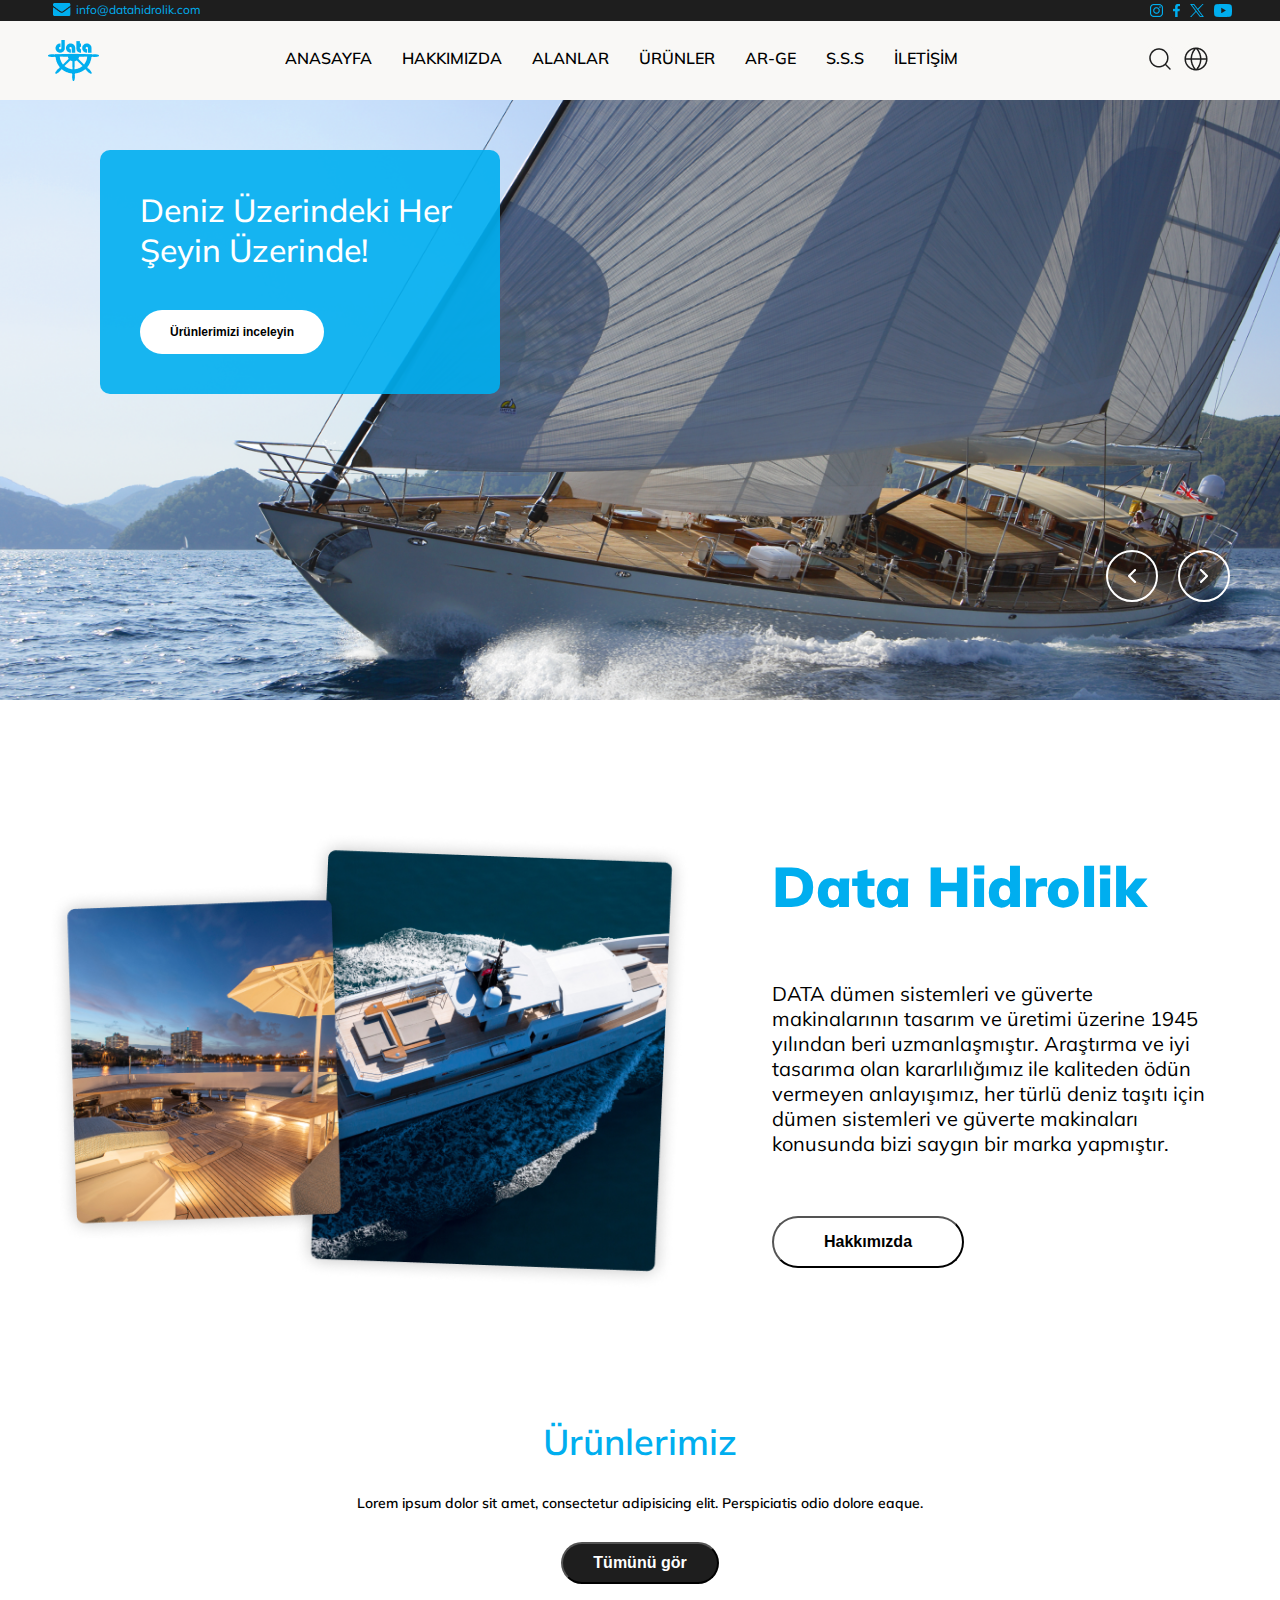
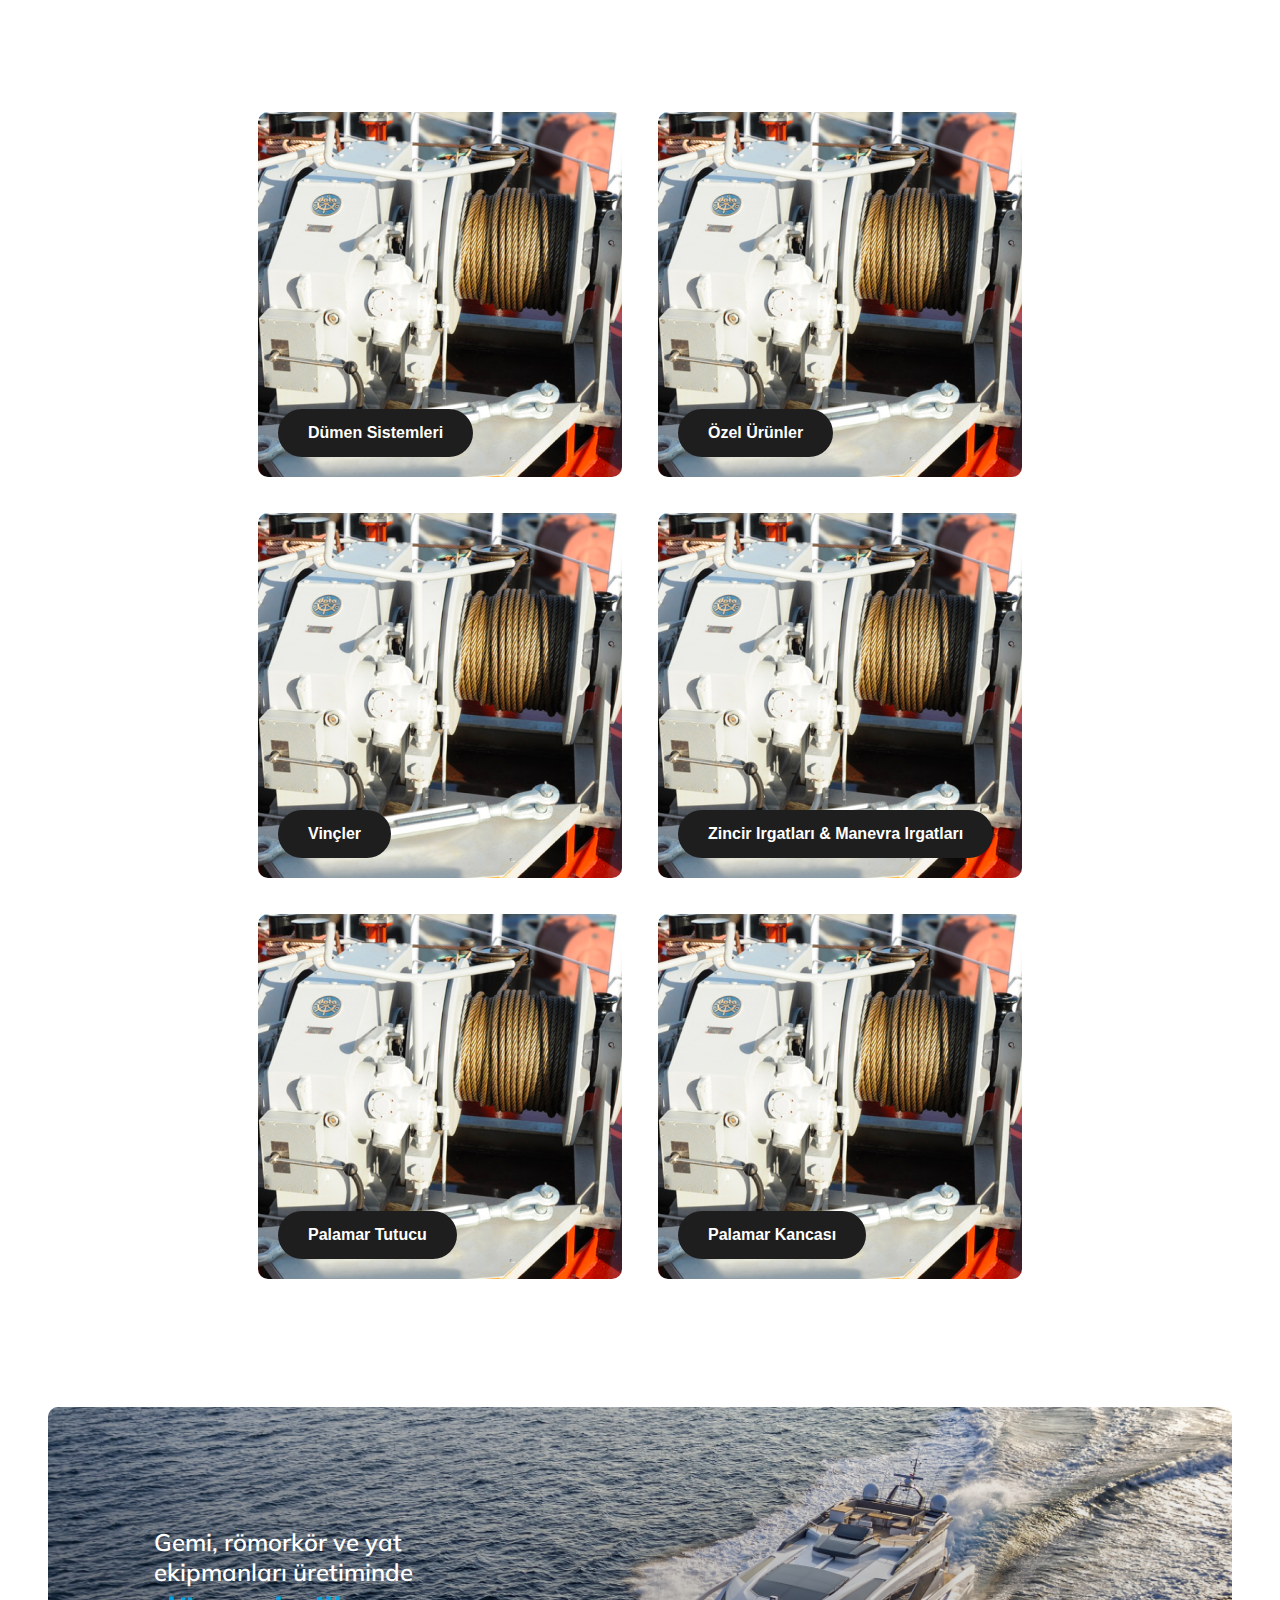
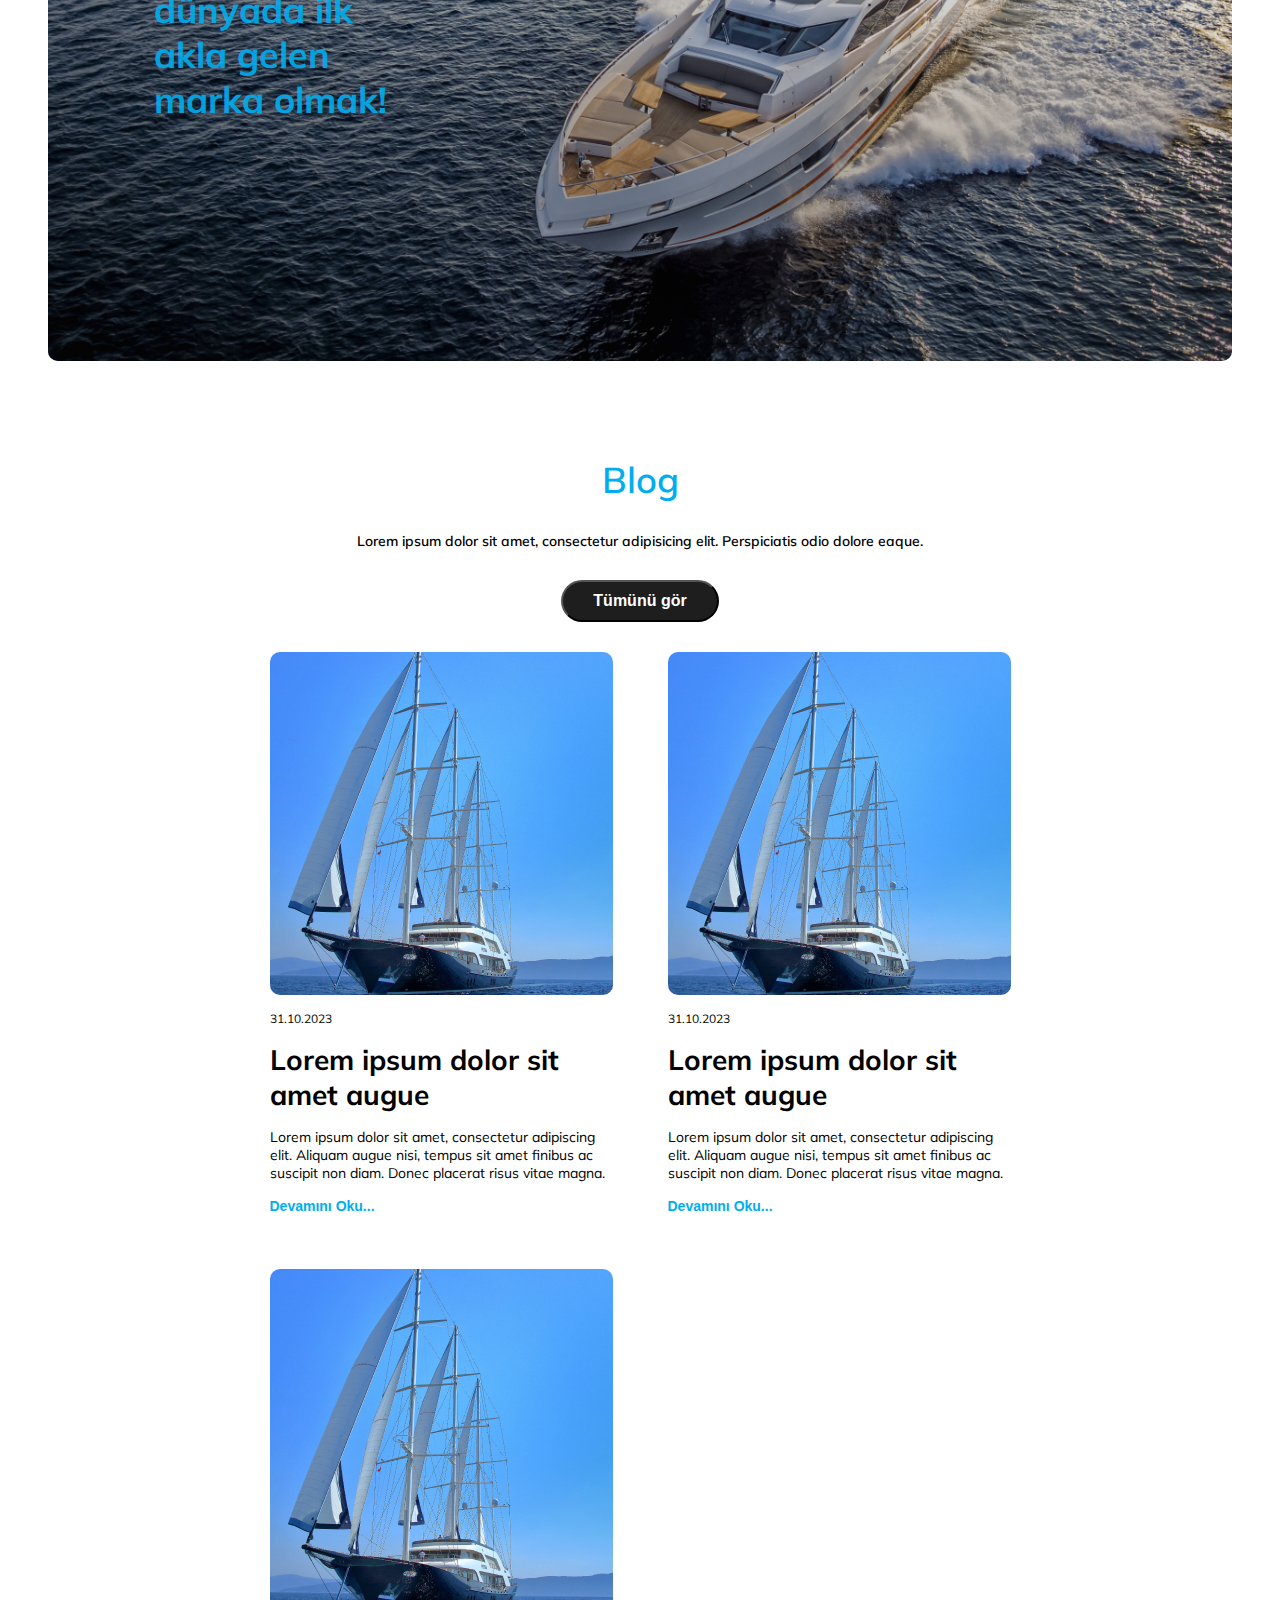
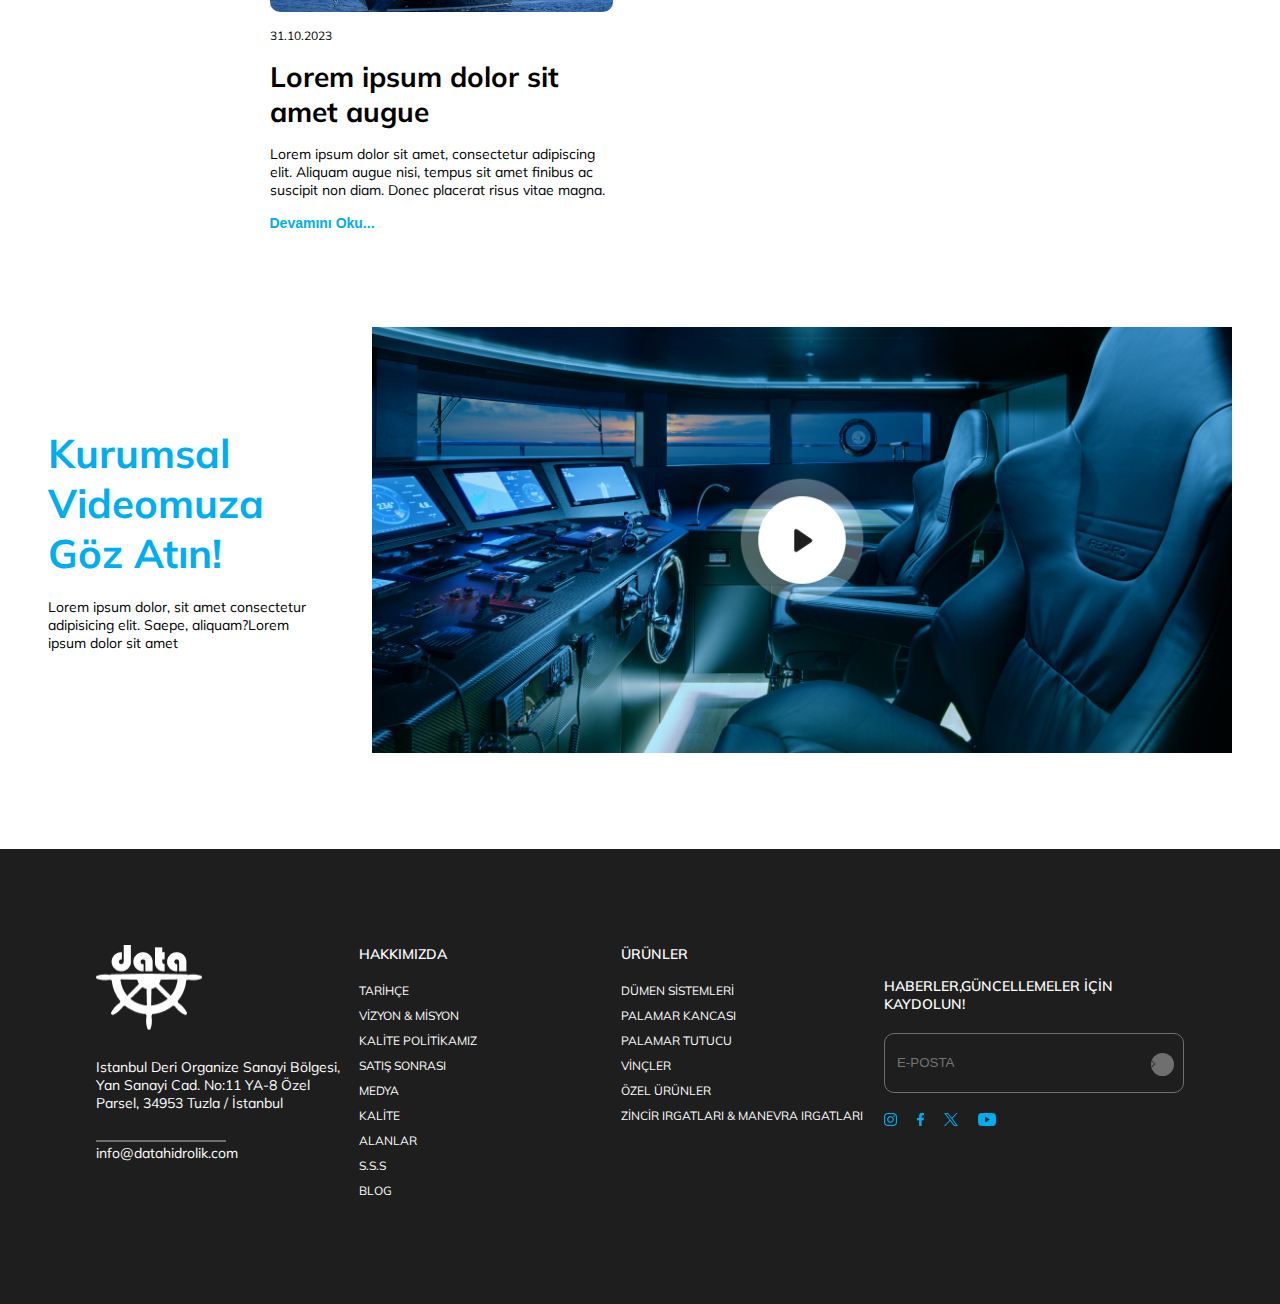
<file: index.html>
<!DOCTYPE html>
<html lang="en">

<head>
    <meta charset="UTF-8">
    <meta name="viewport" content="width=device-width, initial-scale=1.0">
    <title>Data-Hidrolik</title>
    <link rel="stylesheet" href="./assets/css/style.css">
</head>

<body>
    <!-- Navbar -->

    <section class="navbar">
        <div class="navbar-top">
            <div class="container flex">
                <div class="navbar-top__info flex">
                    <img src="./assets/images/info-icon.png" alt="">
                    <a href="#">info@datahidrolik.com</a>
                </div>

                <ul class="socials flex">
                    <li>
                        <a href="#">
                            <img src="./assets/images/instagram.png" alt="">
                        </a>
                    </li>
                    <li>
                        <a href="#">
                            <img src="./assets/images/facebook.png" alt="">
                        </a>
                    </li>
                    <li>
                        <a href="#">
                            <img src="./assets/images/twitter.png" alt="">
                        </a>
                    </li>
                    <li>
                        <a href="#">
                            <img src="./assets/images/youtube.png" alt="">
                        </a>
                    </li>
                </ul>
            </div>
        </div>

        <div class="navbar-bottom">
            <div class="container flex">
                <div class="logo">
                    <img src="/assets/images/logo.png" alt="">
                </div>

                <ul>
                    <li class="nav__link">
                        <a href="./index.html">
                            ANASAYFA
                        </a>
                    </li>
                    <li class="menu__about-us nav__link nav__link--dropdown">
                        <a href="#" data-menu-id="about-us-menu">
                            HAKKIMIZDA
                        </a>
                    </li>
                    <li class="nav__link">
                        <a href="#">
                            ALANLAR
                        </a>
                    </li>
                    <li class="menu__products nav__link nav__link--dropdown">
                        <a href="#" data-menu-id = "products-menu">
                            ÜRÜNLER
                        </a>
                    </li>
                    <li class="nav__link">
                        <a href="#">
                            AR-GE
                        </a>
                    </li>
                    <li class="nav__link">
                        <a href="#">
                            S.S.S
                        </a>
                    </li>
                    <li class="nav__link">
                        <a href="#">
                            İLETİŞİM
                        </a>
                    </li class="nav__link">

                </ul>

                <div class="open__menu dropdown-menu" id="about-us-menu">
                    
                        <ul class="about-us__menu-list">
                            <li class="menu__header">
                                <a class="about__us-nav__link" href="#">HAKKIMIZDA</a>
                            </li>
                            <li>
                                <a class="about__us-nav__link" href="history.html">Tarihçe</a>
                            </li>
                            <li>
                                <a class="about__us-nav__link" href="vision.html">Vizyon & Misyon</a>
                            </li>
                            <li>
                                <a class="about__us-nav__link" href="#">Kalite Politikamız</a>
                            </li>
                            <li>
                                <a class="about__us-nav__link" href="#">Satış Sonrası</a>
                            </li>
                            <li>
                                <a class="about__us-nav__link" href="#">Kalite</a>
                            </li>
                        </ul>
                        <div class="about-us__menu-img">
                            <img src="./assets/images/open-menu-about-us.png" alt="">
                            <p>DATA HİDROLİK MAKİNA SANAYİ A.Ş. MERKEZ</p>
                        </div>
                    
                
                </div>

                <div class="open__menu-products dropdown-menu" id="products-menu">
                    
                    <ul class="about-us__menu-list">
                        <li class="menu__header">
                            <a class="about__us-nav__link" href="#">ÜRÜNLER</a>
                        </li>
                        <li>
                            <a class="about__us-nav__link" href="history.html">Zincir Irgatları & Manevra Irgatları</a>
                        </li>
                        <li>
                            <a class="about__us-nav__link" href="#">Dümen Sistemleri</a>
                        </li>
                        <li>
                            <a class="about__us-nav__link" href="#">Palamar Kancası</a>
                        </li>
                        <li>
                            <a class="about__us-nav__link" href="#">Palamar Tutucu</a>
                        </li>
                        <li>
                            <a class="about__us-nav__link" href="#">Vinçler</a>
                        </li>
                        <li>
                            <a class="about__us-nav__link" href="#">Özel Ürünler</a>
                        </li>
                    </ul>
                    <div class="about-us__menu-img">
                        <img src="./assets/images/open-menu-products.png" alt="">
                        <p>DATA HİDROLİK MAKİNA SANAYİ A.Ş. MERKEZ</p>
                    </div>
                
            
                </div>
                
                <div class="navbar-bottom__right flex">
                    <div class="navbar-bottom__search ">
                        <button type="button" class="search">

                        </button>
                        <button type="button" class="language">

                        </button>
                    </div>
                    <div class="navbar-responsive">
                        <div class="navbar-responsive__hamburger">
                            <div class="line"></div>
                            <div class="line"></div>
                            <div class="line"></div>
                        </div>

                    </div>
                </div>
            </div>

        </div>
        
    </section>

    <!-- Hero -->
    <section class="hero">
        <div class="container">  
                <div class="hero__card">
                        <div class="hero__card-text">
                        Deniz Üzerindeki Her Şeyin Üzerinde!
                    </div>
                    <button class=" btn hero__card-btn">
                        Ürünlerimizi inceleyin
                    </button>
                </div>
                <div class="arrows">
                    <div class="arrow-left">
                        <img src="./assets/images/slider-left-arrow.png" alt="">
                    </div>
                    <div class="arrow-right">
                        <img src="./assets/images/slider-right-arrow.png" alt="">
                    </div>
                </div>
        </div>
    </section>
    <!-- About us -->
    <section class="about-us">
        <div class="container">
            <div class="about-us__content">
                <div class="about-us__content-left">
                    <img src="./assets/images/about-us-home.png" alt="">
                </div>
                <div class="about-us__content-right">
                    <div class="about-us__content-right-header">
                        Data Hidrolik
                    </div>
                    <div class="about-us__content-right-desc">
                        DATA dümen sistemleri ve güverte makinalarının tasarım ve üretimi üzerine 1945 yılından beri
                        uzmanlaşmıştır. Araştırma ve iyi tasarıma olan kararlılığımız ile kaliteden ödün vermeyen
                        anlayışımız, her türlü deniz taşıtı için dümen sistemleri ve güverte makinaları konusunda bizi
                        saygın bir marka yapmıştır.
                    </div>
                    <button class="btn about-us__content-right-btn">
                        Hakkımızda
                    </button>
                </div>
            </div>
        </div>
    </section>
    <!-- Products -->
    <section class="products">
        <div class="container">
            <div class="products__content">
                <div class="products__top">
                    <div class="products__top-head">
                        Ürünlerimiz
                    </div>
                    <div class="products__top-desc">
                        Lorem ipsum dolor sit amet, consectetur adipisicing elit. Perspiciatis odio dolore eaque.
                    </div>
                    <button class="products__top-btn btn">
                        Tümünü gör
                    </button>
                </div>
                <div class="products__bottom">
                    <div class="products__bottom-item">
                        <img src="./assets/images/products-item.png" alt="">
                        <button class="item1__btn btn">
                            Dümen Sistemleri
                        </button>
                    </div>
                    <div class="products__bottom-item">
                        <img src="./assets/images/products-item.png" alt="">
                        <button class="item2__btn btn">
                            Özel Ürünler
                        </button>
                    </div>
                    <div class="products__bottom-item">
                        <img src="./assets/images/products-item.png" alt="">
                        <button class="item3__btn btn">
                            Vinçler
                        </button>
                    </div>
                    <div class="products__bottom-item">
                        <img src="./assets/images/products-item.png" alt="">
                        <button class="item4__btn btn">
                            Zincir Irgatları & Manevra Irgatları
                        </button>
                    </div>
                    <div class="products__bottom-item">
                        <img src="./assets/images/products-item.png" alt="">
                        <button class="item5__btn btn">
                            Palamar Tutucu
                        </button>
                    </div>
                    <div class="products__bottom-item">
                        <img src="./assets/images/products-item.png" alt="">
                        <button class="item6__btn btn">
                            Palamar Kancası
                        </button>
                    </div>

                </div>

            </div>
    </section>
    <!-- Banner -->
    <section class="banner">
        <div class="container">
            <div class="banner__content">
                <img src="./assets/images/banner.png" alt="">
                <p class="banner__content-text">Gemi, römorkör ve yat ekipmanları üretiminde<br><span>dünyada ilk akla gelen marka olmak!</span></p>
            </div>
        </div>
    </section>
    <!-- Blog -->
    <section class="blog">
        <div class="container">
            <div class="blog__content">
                <div class="blog-head">
                    Blog
                </div>
                <div class="blog-desc">
                    Lorem ipsum dolor sit amet, consectetur adipisicing elit. Perspiciatis odio dolore eaque.
                </div>
                <button class="blog-btn btn">
                    Tümünü gör
                </button>
                <div class="item-container">
                    <div class="blog-items">
                        <div class="item-img">
                            <img src="./assets/images/blog-item.png" alt="">
                        </div>
                        <div class="item-date">
                            31.10.2023
                        </div>
                        <div class="item-head">
                            Lorem ipsum dolor sit amet augue
                        </div>
                        <div class="item-desc">
                            Lorem ipsum dolor sit amet, consectetur adipiscing
                            elit. Aliquam augue nisi, tempus sit amet finibus ac
                            suscipit non diam. Donec placerat risus vitae magna.
                        </div>
                        <button class="item-btn btn">
                            Devamını Oku...
                        </button>
                    </div>
                    <div class="blog-items">
                        <div class="item-img">
                            <img src="./assets/images/blog-item.png" alt="">
                        </div>
                        <div class="item-date">
                            31.10.2023
                        </div>
                        <div class="item-head">
                            Lorem ipsum dolor sit amet augue
                        </div>
                        <div class="item-desc">
                            Lorem ipsum dolor sit amet, consectetur adipiscing
                            elit. Aliquam augue nisi, tempus sit amet finibus ac
                            suscipit non diam. Donec placerat risus vitae magna.
                        </div>
                        <button class="item-btn btn">
                            Devamını Oku...
                        </button>
                    </div>
                    <div class="blog-items">
                        <div class="item-img">
                            <img src="./assets/images/blog-item.png" alt="">
                        </div>
                        <div class="item-date">
                            31.10.2023
                        </div>
                        <div class="item-head">
                            Lorem ipsum dolor sit amet augue
                        </div>
                        <div class="item-desc">
                            Lorem ipsum dolor sit amet, consectetur adipiscing
                            elit. Aliquam augue nisi, tempus sit amet finibus ac
                            suscipit non diam. Donec placerat risus vitae magna.
                        </div>
                        <button class="item-btn btn">
                            Devamını Oku...
                        </button>
                    </div>  
                </div>
            </div>
        </div>
    </section>
    <!-- Video Banner-->
    <section class="video__banner">
        <div class="container">
            <div class="video__banner-content">
                <div class="video-banner__head-desc">
                    <div class="video__banner-head">
                        <p>
                            Kurumsal Videomuza Göz Atın!
                        </p>
                        <p>
                            Lorem ipsum dolor, sit amet consectetur adipisicing elit. Saepe, aliquam?Lorem ipsum dolor sit amet 
                        </p>
                    </div>
                </div>
                <div class="video__banner-img">
                    <img src="./assets/images/video.png" alt="">
                </div>
            </div>
        </div>
    </section>
    <!-- Footer -->
    <section class="footer">
        <div class="container">
            <div class="footer__content">
                <div class="footer__info">
                    <img src="./assets/images/footer-logo.png">
                        
                    <p>Istanbul Deri Organize Sanayi Bölgesi,
                        Yan Sanayi Cad. No:11 YA-8 Özel Parsel,
                        34953 Tuzla / İstanbul</p>

                    <div class="footer__divider-mail">
                        <div class="divider"></div>
                    <a class="info-mail" href="#">info@datahidrolik.com</a>
                    </div>
                </div>
                <div class="footer__about-us">
                    <ul>
                        <li>HAKKIMIZDA</li>
                        <li>TARİHÇE</li>
                        <li>VİZYON & MİSYON</li>
                        <li>KALİTE POLİTİKAMIZ</li>
                        <li>SATIŞ SONRASI</li>
                        <li>MEDYA</li>
                        <li>KALİTE</li>
                        <li>ALANLAR</li>
                        <li>S.S.S</li>
                        <li>BLOG</li>
                    </ul>
                </div>
                <div class="footer__products">
                    <ul>
                        <li>ÜRÜNLER</li>
                        <li>DÜMEN SİSTEMLERİ</li>
                        <li>PALAMAR KANCASI</li>
                        <li>PALAMAR TUTUCU</li>
                        <li>VİNÇLER</li>
                        <li>ÖZEL ÜRÜNLER</li>
                        <li>ZİNCİR IRGATLARI &
                            MANEVRA IRGATLARI</li>
                    </ul>
                </div>
                <div class="footer__sign-in">
                    <div class="footer__sign-in-head">
                        HABERLER,GÜNCELLEMELER İÇİN KAYDOLUN!
                    </div>
                    <div class="footer__input">
                        
                            <input type="email" placeholder="E-POSTA">
                            <button>
                                <img src="./assets/images/button-vector.png" alt="">
                            </button>
                        
                    </div>
                    <div class="footer__social">
                        <ul class="socials flex">
                            <li>
                                <a href="#">
                                    <img src="./assets/images/instagram.png" alt="">
                                </a>
                            </li>
                            <li>
                                <a href="#">
                                    <img src="./assets/images/facebook.png" alt="">
                                </a>
                            </li>
                            <li>
                                <a href="#">
                                    <img src="./assets/images/twitter.png" alt="">
                                </a>
                            </li>
                            <li>
                                <a href="#">
                                    <img src="./assets/images/youtube.png" alt="">
                                </a>
                            </li>
                        </ul>
                    </div>
                </div>
            </div>
        </div>
    </section>
    <!--Js Root-->
    <script src="./js/index.js"></script>
    <script src="./js/main.js"></script>
    
</body>

</html>
</file>
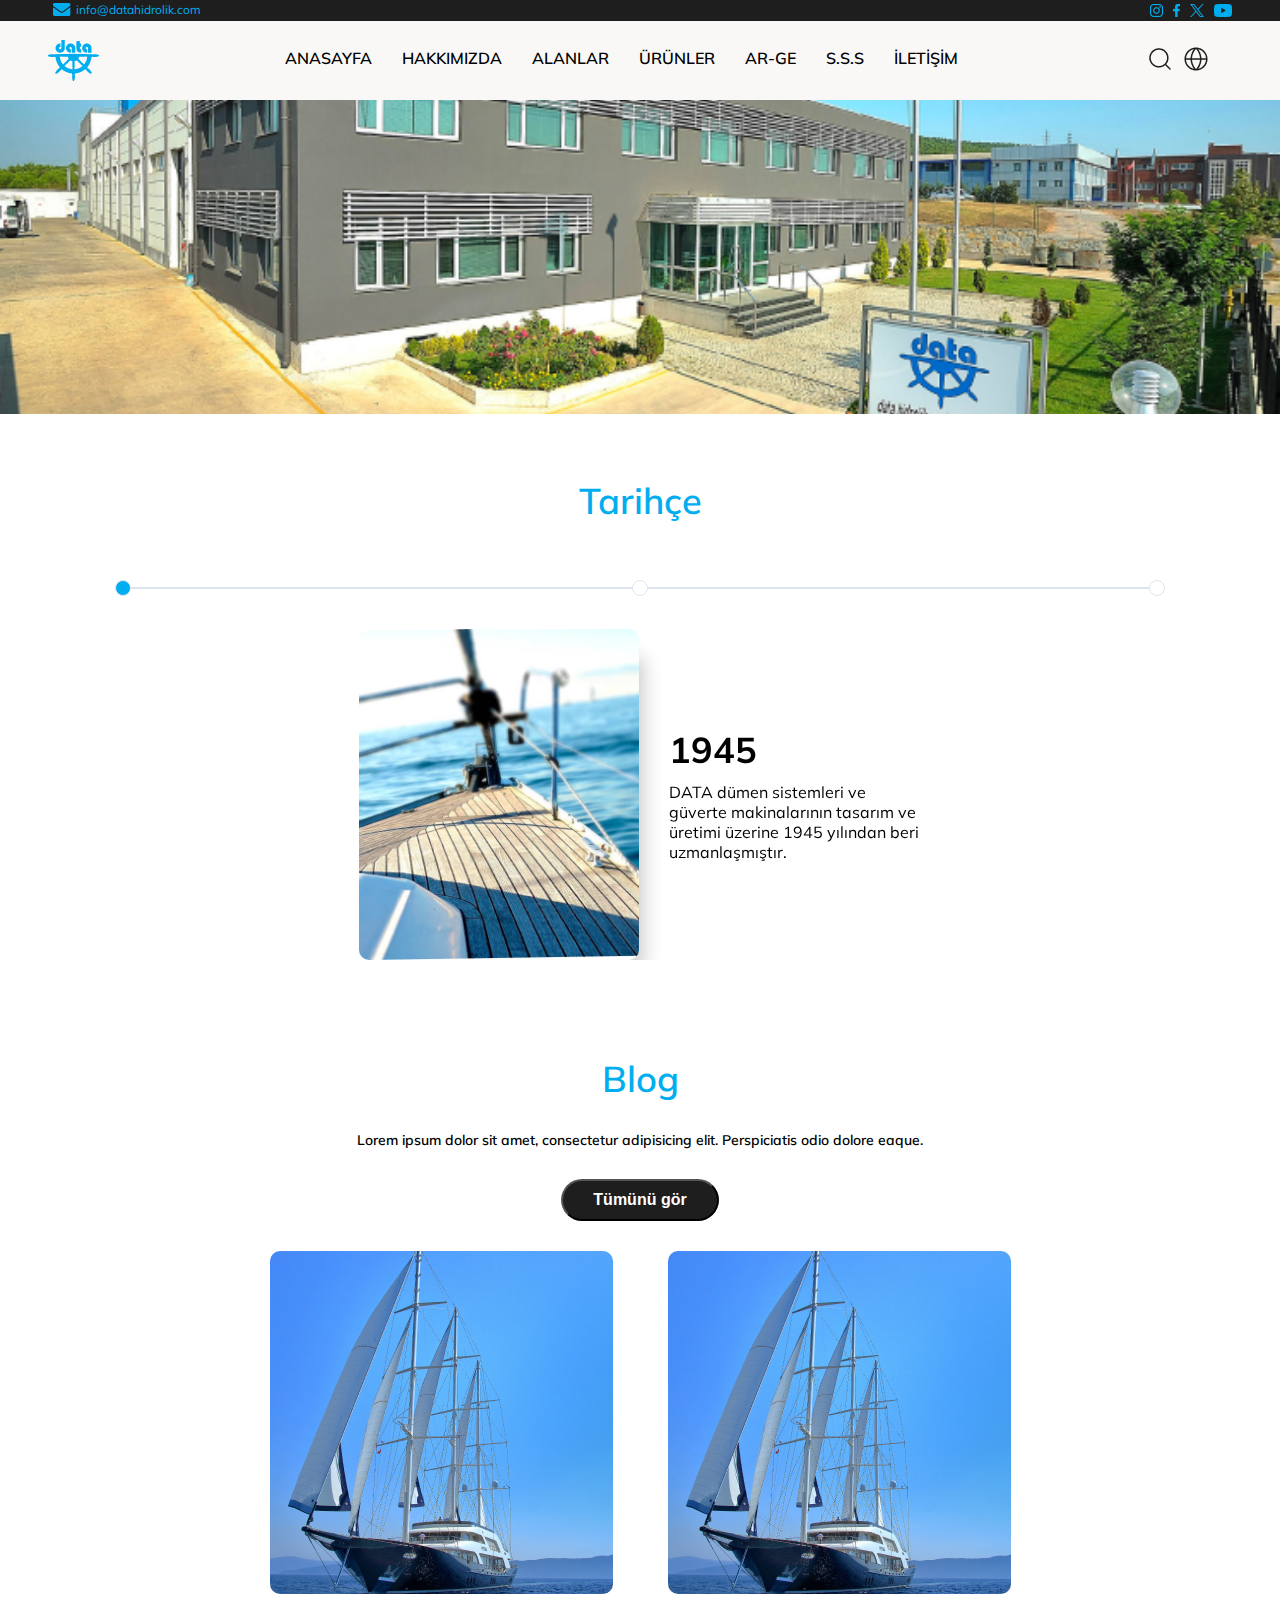
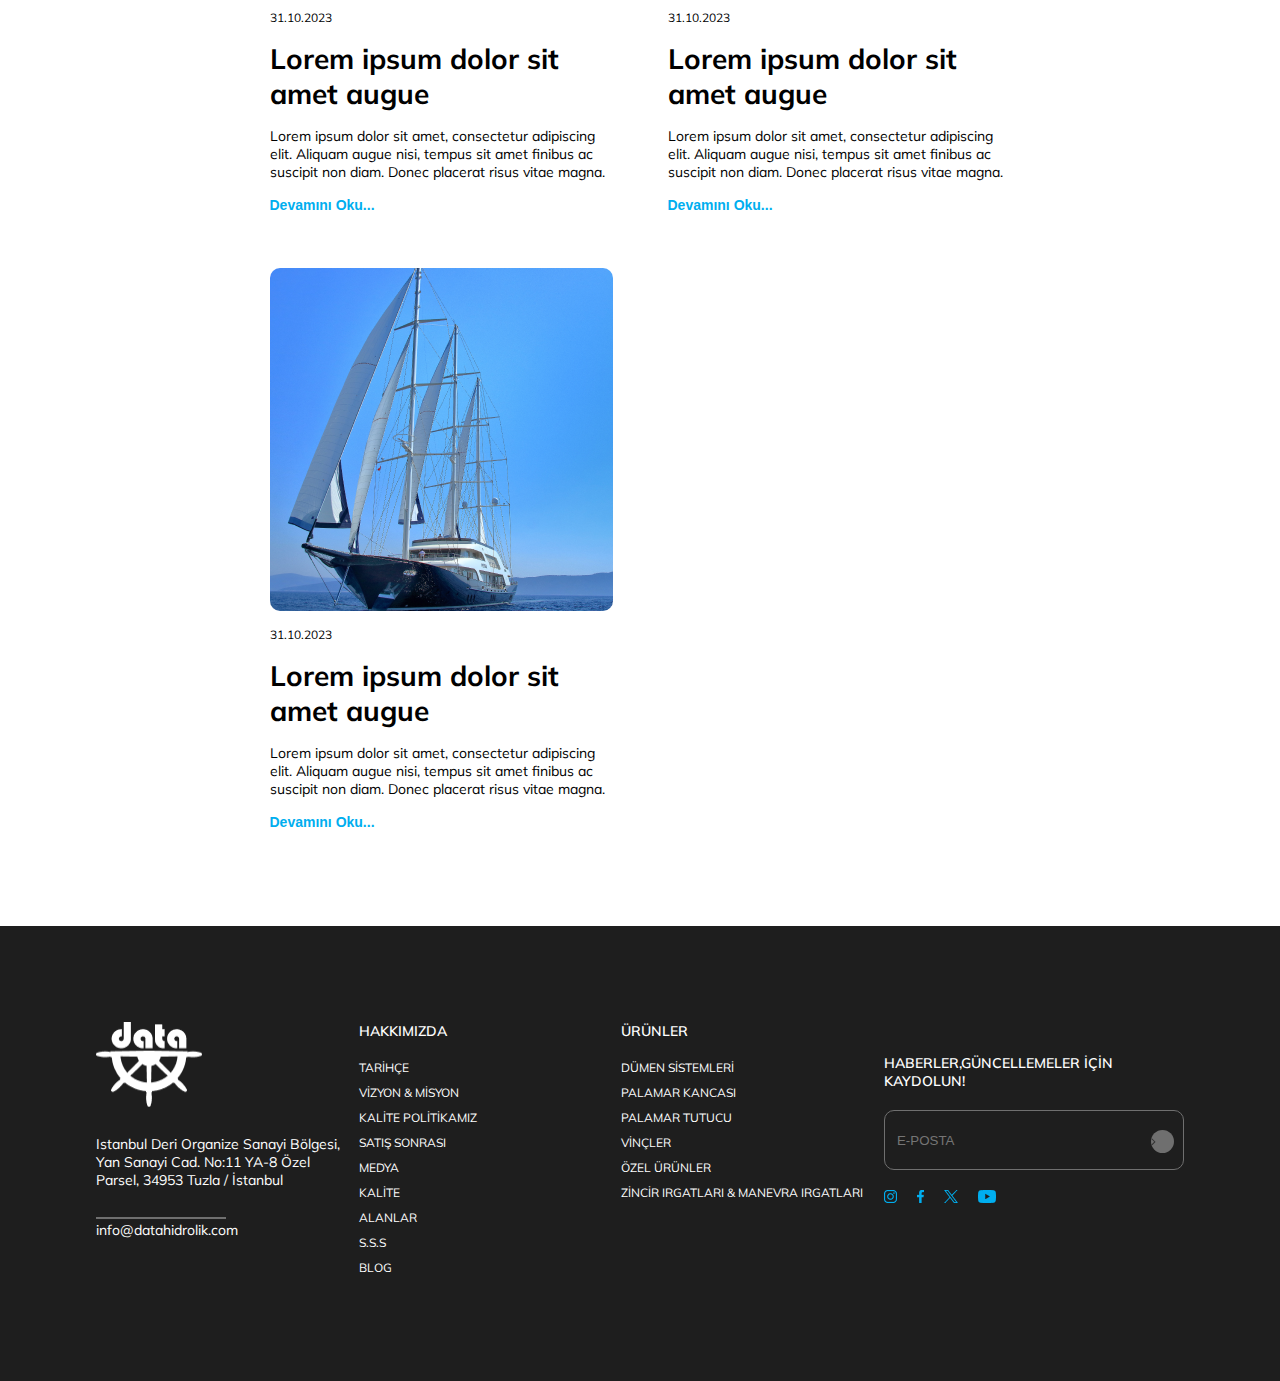
<file: history.html>
<!DOCTYPE html>
<html lang="en">
<head>
    <meta charset="UTF-8">
    <meta name="viewport" content="width=device-width, initial-scale=1.0">
    
    <link rel="stylesheet" href="./assets/css/swiper-bundle.min.css">
    <link rel="stylesheet" href="./assets/css/style.css">
    <title>Tarihçemiz</title>
</head>
<body>
    <!-- Navbar -->
    <section class="navbar">
        <div class="navbar-top">
            <div class="container flex">
                <div class="navbar-top__info flex">
                    <img src="./assets/images/info-icon.png" alt="">
                    <a href="#">info@datahidrolik.com</a>
                </div>

                <ul class="socials flex">
                    <li>
                        <a href="#">
                            <img src="./assets/images/instagram.png" alt="">
                        </a>
                    </li>
                    <li>
                        <a href="#">
                            <img src="./assets/images/facebook.png" alt="">
                        </a>
                    </li>
                    <li>
                        <a href="#">
                            <img src="./assets/images/twitter.png" alt="">
                        </a>
                    </li>
                    <li>
                        <a href="#">
                            <img src="./assets/images/youtube.png" alt="">
                        </a>
                    </li>
                </ul>
            </div>
        </div>

        <div class="navbar-bottom">
            <div class="container flex">
                <div class="logo">
                    <img src="/assets/images/logo.png" alt="">
                </div>

                <ul>
                    <li class="nav__link">
                        <a href="./index.html">
                            ANASAYFA
                        </a>
                    </li>
                    <li class="menu__about-us nav__link nav__link--dropdown">
                        <a href="#" data-menu-id="about-us-menu">
                            HAKKIMIZDA
                        </a>
                    </li>
                    <li class="nav__link">
                        <a href="#">
                            ALANLAR
                        </a>
                    </li>
                    <li class="menu__products nav__link nav__link--dropdown">
                        <a href="#" data-menu-id = "products-menu">
                            ÜRÜNLER
                        </a>
                    </li>
                    <li class="nav__link">
                        <a href="#">
                            AR-GE
                        </a>
                    </li>
                    <li class="nav__link">
                        <a href="#">
                            S.S.S
                        </a>
                    </li>
                    <li class="nav__link">
                        <a href="#">
                            İLETİŞİM
                        </a>
                    </li class="nav__link">

                </ul>

                <div class="open__menu dropdown-menu" id="about-us-menu">
                    
                        <ul class="about-us__menu-list">
                            <li class="menu__header">
                                <a class="about__us-nav__link" href="#">HAKKIMIZDA</a>
                            </li>
                            <li>
                                <a class="about__us-nav__link" href="history.html">Tarihçe</a>
                            </li>
                            <li>
                                <a class="about__us-nav__link" href="vision.html">Vizyon & Misyon</a>
                            </li>
                            <li>
                                <a class="about__us-nav__link" href="#">Kalite Politikamız</a>
                            </li>
                            <li>
                                <a class="about__us-nav__link" href="#">Satış Sonrası</a>
                            </li>
                            <li>
                                <a class="about__us-nav__link" href="#">Kalite</a>
                            </li>
                        </ul>
                        <div class="about-us__menu-img">
                            <img src="./assets/images/open-menu-about-us.png" alt="">
                            <p>DATA HİDROLİK MAKİNA SANAYİ A.Ş. MERKEZ</p>
                        </div>
                    
                
                </div>

                <div class="open__menu-products dropdown-menu" id="products-menu">
                    
                    <ul class="about-us__menu-list">
                        <li class="menu__header">
                            <a class="about__us-nav__link" href="#">ÜRÜNLER</a>
                        </li>
                        <li>
                            <a class="about__us-nav__link" href="history.html">Zincir Irgatları & Manevra Irgatları</a>
                        </li>
                        <li>
                            <a class="about__us-nav__link" href="#">Dümen Sistemleri</a>
                        </li>
                        <li>
                            <a class="about__us-nav__link" href="#">Palamar Kancası</a>
                        </li>
                        <li>
                            <a class="about__us-nav__link" href="#">Palamar Tutucu</a>
                        </li>
                        <li>
                            <a class="about__us-nav__link" href="#">Vinçler</a>
                        </li>
                        <li>
                            <a class="about__us-nav__link" href="#">Özel Ürünler</a>
                        </li>
                    </ul>
                    <div class="about-us__menu-img">
                        <img src="./assets/images/open-menu-products.png" alt="">
                        <p>DATA HİDROLİK MAKİNA SANAYİ A.Ş. MERKEZ</p>
                    </div>
                
            
                </div>
                
                <div class="navbar-bottom__right flex">
                    <div class="navbar-bottom__search ">
                        <button type="button" class="search">

                        </button>
                        <button type="button" class="language">

                        </button>
                    </div>
                    <div class="navbar-responsive">
                        <div class="navbar-responsive__hamburger">
                            <div class="line"></div>
                            <div class="line"></div>
                            <div class="line"></div>
                        </div>

                    </div>
                </div>
            </div>

        </div>
        
    </section>

    <!-- Banner -->
    <section class="banner">
        <div class="banner__container">
            <img class="banner__container-img" src="./assets/images/open-menu-about-us.png">
        </div>
    </section>

    <!-- History -->
    <section class="history">
        <div class="container">
            <div class="history__content">
                <p class="history__head">Tarihçe</p>
                <ul id ="my-div"class="history__points swiper-pagination">
                    <li class="point"></li>
                    <li class="point"></li>
                    <li class="point"></li>
                    <li class="point"></li>
                    <li class="point"></li>
                    <li class="point"></li>
                </ul>
                <div class="swipper__container">
                    <div class=" history__img swiper">
                        <div class=" swiper-wrapper">
                            <div class="swiper-slide">
                                <img  src="./assets/images/history1.png">
                                <div class="history__img-texts">
                                    <p class="history__img-head">
                                        1945
                                    </p>
                                    <p class="history__img-desc">
                                        DATA dümen sistemleri ve güverte
                                        makinalarının tasarım ve üretimi üzerine
                                        1945 yılından beri uzmanlaşmıştır.
                                    </p>
                                </div>
                           </div>
                           <div class="swiper-slide">
                            <img  src="./assets/images/history2.png">
                            <div class="history__img-texts">
                                <p class="history__img-head">
                                    1966
                                </p>
                                <p class="history__img-desc">
                                    DATA dümen sistemleri ve güverte
                                    makinalarının tasarım ve üretimi üzerine
                                    1966 yılından beri uzmanlaşmıştır.
                                </p>
                            </div>
                            </div>
                            <div class="swiper-slide">
                                <img  src="./assets/images/history1.png">
                                <div class="history__img-texts">
                                    <p class="history__img-head">
                                        1973
                                    </p>
                                    <p class="history__img-desc">
                                        DATA dümen sistemleri ve güverte
                                        makinalarının tasarım ve üretimi üzerine
                                        1973 yılından beri uzmanlaşmıştır.
                                    </p>
                                </div>
                           </div>
                        </div>
                    </div>
                </div>
            </div>
        </div>
    </section>

    <!-- Blog -->
    <section class="blog">
        <div class="container">
            <div class="blog__content">
                <div class="blog-head">
                    Blog
                </div>
                <div class="blog-desc">
                    Lorem ipsum dolor sit amet, consectetur adipisicing elit. Perspiciatis odio dolore eaque.
                </div>
                <button class="blog-btn btn">
                    Tümünü gör
                </button>
                <div class="item-container">
                    <div class="blog-items">
                        <div class="item-img">
                            <img src="./assets/images/blog-item.png" alt="">
                        </div>
                        <div class="item-date">
                            31.10.2023
                        </div>
                        <div class="item-head">
                            Lorem ipsum dolor sit amet augue
                        </div>
                        <div class="item-desc">
                            Lorem ipsum dolor sit amet, consectetur adipiscing
                            elit. Aliquam augue nisi, tempus sit amet finibus ac
                            suscipit non diam. Donec placerat risus vitae magna.
                        </div>
                        <button class="item-btn btn">
                            Devamını Oku...
                        </button>
                    </div>
                    <div class="blog-items">
                        <div class="item-img">
                            <img src="./assets/images/blog-item.png" alt="">
                        </div>
                        <div class="item-date">
                            31.10.2023
                        </div>
                        <div class="item-head">
                            Lorem ipsum dolor sit amet augue
                        </div>
                        <div class="item-desc">
                            Lorem ipsum dolor sit amet, consectetur adipiscing
                            elit. Aliquam augue nisi, tempus sit amet finibus ac
                            suscipit non diam. Donec placerat risus vitae magna.
                        </div>
                        <button class="item-btn btn">
                            Devamını Oku...
                        </button>
                    </div>
                    <div class="blog-items">
                        <div class="item-img">
                            <img src="./assets/images/blog-item.png" alt="">
                        </div>
                        <div class="item-date">
                            31.10.2023
                        </div>
                        <div class="item-head">
                            Lorem ipsum dolor sit amet augue
                        </div>
                        <div class="item-desc">
                            Lorem ipsum dolor sit amet, consectetur adipiscing
                            elit. Aliquam augue nisi, tempus sit amet finibus ac
                            suscipit non diam. Donec placerat risus vitae magna.
                        </div>
                        <button class="item-btn btn">
                            Devamını Oku...
                        </button>
                    </div>  
                </div>
            </div>
        </div>
    </section>

    <!-- Footer -->
    <section class="footer">
        <div class="container">
            <div class="footer__content">
                <div class="footer__info">
                    <img src="./assets/images/footer-logo.png">
                        
                    <p>Istanbul Deri Organize Sanayi Bölgesi,
                        Yan Sanayi Cad. No:11 YA-8 Özel Parsel,
                        34953 Tuzla / İstanbul</p>

                    <div class="footer__divider-mail">
                        <div class="divider"></div>
                    <a class="info-mail" href="#">info@datahidrolik.com</a>
                    </div>
                </div>
                <div class="footer__about-us">
                    <ul>
                        <li>HAKKIMIZDA</li>
                        <li>TARİHÇE</li>
                        <li>VİZYON & MİSYON</li>
                        <li>KALİTE POLİTİKAMIZ</li>
                        <li>SATIŞ SONRASI</li>
                        <li>MEDYA</li>
                        <li>KALİTE</li>
                        <li>ALANLAR</li>
                        <li>S.S.S</li>
                        <li>BLOG</li>
                    </ul>
                </div>
                <div class="footer__products">
                    <ul>
                        <li>ÜRÜNLER</li>
                        <li>DÜMEN SİSTEMLERİ</li>
                        <li>PALAMAR KANCASI</li>
                        <li>PALAMAR TUTUCU</li>
                        <li>VİNÇLER</li>
                        <li>ÖZEL ÜRÜNLER</li>
                        <li>ZİNCİR IRGATLARI &
                            MANEVRA IRGATLARI</li>
                    </ul>
                </div>
                <div class="footer__sign-in">
                    <div class="footer__sign-in-head">
                        HABERLER,GÜNCELLEMELER İÇİN KAYDOLUN!
                    </div>
                    <div class="footer__input">
                        
                            <input type="email" placeholder="E-POSTA">
                            <button>
                                <img src="./assets/images/button-vector.png" alt="">
                            </button>
                        
                    </div>
                    <div class="footer__social">
                        <ul class="socials flex">
                            <li>
                                <a href="#">
                                    <img src="./assets/images/instagram.png" alt="">
                                </a>
                            </li>
                            <li>
                                <a href="#">
                                    <img src="./assets/images/facebook.png" alt="">
                                </a>
                            </li>
                            <li>
                                <a href="#">
                                    <img src="./assets/images/twitter.png" alt="">
                                </a>
                            </li>
                            <li>
                                <a href="#">
                                    <img src="./assets/images/youtube.png" alt="">
                                </a>
                            </li>
                        </ul>
                    </div>
                </div>
            </div>
        </div>
    </section>

    <!-- SWİPER JS-->
    <script src="./js/swiper-bundle.min.js"></script>
    <!--MAİN JS-->
    <script src="./js/main.js"></script>
    <!--HİSTORY JS-->
    <script src="./js/history.js"></script>

</body>
</html>
</file>
<file: assets/css/style.css>
@import url('https://fonts.googleapis.com/css2?family=Lato:wght@300&family=Open+Sans:wght@300&display=swap');
@import url('https://fonts.googleapis.com/css2?family=Kanit:wght@300;400;600;700&family=Lato:wght@300&family=Open+Sans:wght@300&display=swap');
@import url('https://fonts.googleapis.com/css2?family=Mulish:wght@300;600;700&display=swap');
:root{
    /*COLORS*/
    --primary-blue: rgba(0, 174, 239, 1);
    --primary-blue-wopacity:rgba(0, 174, 239, 0.9);
    --text-color:rgba(0, 0, 0, 1);
    --background-primary:rgba(249, 248, 246, 1);
    --background-secondary: rgba(30, 30, 30, 1);                         
}



*{
    box-sizing:border-box;
    padding: 0;
    margin: 0;
}


body{
    font-family: 'Mulish', sans-serif;
}

img{
    display: block;
}

ul{
    list-style-type:none;
    
}
a{
    text-decoration: none;
}

.container{
   margin: 0 48px;
  }

  /*Utility*/

.flex {
    display: flex;
    justify-content: space-between;
}

.btn{
    
    padding: 15px 30px;
    border-radius: 30px;
}

.navbar-top{
    padding: 4px 0;
    background-color: var(--background-secondary);
    
    
}

.navbar-top__info{
    max-height: 12px;
    gap: 5px;
    padding:0 5px;
    align-items: center;
    
}

.navbar-top__info a {
    color: var(--primary-blue);
    font-size: 12px;
    line-height: 20px;
}

.navbar-top .socials {
    gap: 10px;
}

.navbar-bottom{
    padding: 12px 0;
    background-color: var(--background-primary);
}

.navbar-bottom .flex{
    align-items: center;
}

.navbar-bottom ul{
    display: flex;
    gap: 10px;
    font-size: 12px;
    font-weight: 400;
}

.navbar-bottom ul li a{
    display: block;
    font-size: 16px;

}

.navbar-bottom ul li a:active{
    color: var(--primary-blue);
}
.navbar-bottom__right {
    gap: 20px;
}
.navbar-bottom__search .search{
    background: url(../images/search.png);
    background-repeat: no-repeat;
    
    height: 32px;
    width: 32px;
    border: 0;
    
}

.navbar-bottom__search .language{
    
    background: url(../images/language.png);
    background-repeat: no-repeat;
    height: 32px;
    width: 32px;
    border: 0;
    
}

.hamburger {
    display: none;
}

.navbar-responsive{
    gap:10px;
}

/* Hero Section*/

.hero {
    background-image: url(../images/bg1.png);
    height: 600px;
    background-repeat: no-repeat;
    width: 100%;
    background-size:cover ;
    background-position: center;
}

.hero .container{
    padding: 0;
    margin: 0;
}

.hero__slider{
    position: relative;
}




.arrows{
    display: flex;
    gap: 20px;
    position: absolute;
    right: 50px;
    top: 500px;
    user-select: none;
}

.arrow-left{
    display: flex;
    align-items: center;
    justify-content: center;
    background-color: transparent;
    border: 2px solid white;
    padding: 10px;
    border-radius: 50%;
    width: 52px;
    height: 52px;
    cursor: pointer;
}

.arrow-left:hover{
    background-color: rgb(171, 158, 158,0.6);
}
.arrow-right:hover{
    background-color: rgb(171, 158, 158,0.6);
}

.arrow-right{
    display: flex;
    align-items: center;
    justify-content: center;
    background-color: transparent;
    border: 2px solid white;
    padding: 10px;
    border-radius: 50%;
    width: 52px;
    height: 52px;
    cursor: pointer;
}




.hero__card{
    position: absolute;
    display: flex;
    flex-direction: column;
    align-items: start;
    top:150px;
    left: 100px;
    width: 550px;
    padding: 40px;
    border-radius: 10px;
    gap: 40px;
    isolation: isolate;
}
.hero__card::after{
    content: "";
    position: absolute;
    z-index: -1;
    inset:0;
    background-color: var(--primary-blue);
    opacity: 0.9;
    border-radius: 10px;
}

.hero__card-text{
    color: white;
    font-weight:  700;
    font-size: 48px;
}

.hero__card-btn{
    background: #fff;
    font-size: 16px;
    font-weight: 800;
    color: black;
    border: 0;
}


/*About-Us*/


.about-us__content{
    padding-top: 8rem;
    padding-bottom: 8rem;
    display: flex;
    justify-content: space-between;
    align-items: center;
    margin:  auto;
    gap: 8rem;
}

.about-us__content-left .img{
    width: 100%;
}




.about-us__content-right{
    width: 50%;
    display: flex;
    flex-direction: column;
    justify-content: space-between;
    align-items: start;
    gap:60px;
    padding-left: 80px;
    padding-right: 80px;
}

.about-us__content-right-header{
    font-size: 64px;
    font-weight: 900;
    color: var(--primary-blue);
}

.about-us__content-right-desc{
    font-size: 18px;
    font-weight: 400;
    max-width: 450px;
}

.about-us__content-right-btn{
    padding-right: 50px;
    padding-left: 50px;
    background-color: #fff;
    font-size: 16px;
    font-weight: 600;
}

/*Products*/

.products__content{
    display: flex;
    flex-direction: column;
    align-items: center;
    justify-content: space-between;
}

.products__top{
    display: flex;
    flex-direction: column;
    justify-content: space-between;
    align-items: center;
    gap: 30px;
}

.products__top-head{
    color: var(--primary-blue);
    font-size: 36px;
    font-weight: 600;
}

.products__top-desc{
    text-align: center;
    font-size: 14px;
    font-weight: 600;
}

.products__top-btn{
    background-color: var(--background-secondary);
    color: #fff;
    padding: 10px 30px;
    font-size: 16px;
    font-weight: 700;
}

.products__bottom{
    margin-top: 8rem;
    margin-bottom: 8rem; 
    display: grid;
    grid-template-columns: repeat(3,1fr);
    gap: 40px;   
}

.products__bottom-item{
    position: relative;
    
}
.products__bottom-item button{
    position: absolute;
    border: 0;
    color: #fff;
    background-color: var(--background-secondary);
    bottom: 20px;
    left: 20px;
    font-size: 16px;
    font-weight: 700;
}

.products__bottom-item img{
    border-radius: 10px;
}


/*Banner*/

.banner{
    display: flex;
    justify-content: center;
}

.banner__content{
    position: relative;
    isolation: isolate;
}

.banner__content img{
    border-radius: 10px;
}

.banner__content::after{
    content: "";
    position: absolute;
    z-index: +1;
    inset: 0;
    background: rgb(6,6,6);
    background: linear-gradient(17deg, rgba(6,6,6,0.6839110644257703) 0%, rgba(255,255,255,0) 100%);
    opacity: 0.9;
    border-radius: 10px;
}
.banner__content-text{
    max-width: 260px;
    max-height: 218px;
    position: absolute;
    top: 214px;
    left: 106px;
    font-size: 24px;
    font-weight: 600;
    color: white;
    z-index: 99;
}

.banner__content-text span{
    font-size: 36px;
    font-weight: 700;
    color: var(--primary-blue);
    opacity: 0.9;
}


/*Blog*/

.blog__content{
margin-top: 6rem;
margin-bottom: 6rem;
display: flex;
flex-direction: column;
justify-content: space-between;
align-items: center;
gap: 30px;
}

.blog-head{
    color: var(--primary-blue);
    font-size: 36px;
    font-weight: 600;
}

.blog-desc{
    text-align: center;
    font-size: 14px;
    font-weight: 600;
}

.blog-btn{
    background-color: var(--background-secondary);
    color: #fff;
    padding: 10px 30px;
    font-size: 16px;
    font-weight: 700;
}

.item-container{
    display: grid;
    grid-template-columns: repeat(3,1fr);
    gap: 55px;
}
.blog-items{    
    max-width: 343px;
    display: flex;
    flex-direction: column;
    justify-content: space-between;
    align-items: start;
    gap: 16px;
}

.item-img{
    width: 100%;
}
.item-img img{
    border-radius: 10px;
}

.item-date{
    font-size: 12px;
    font-weight: 400;
}

.item-head{
    color: black;
    font-size: 28px;
    font-weight: 700;
}

.item-desc{
    color: black;
    font-size: 14px;
    font-weight: 400;
}

.item-btn{
    border: none;
    background-color: transparent;
    padding: 0;
    margin: 0;
    color: var(--primary-blue);
    font-weight: 600;
    font-size: 14px;
}

/*Video-Banner*/


.video__banner{
    margin-top: 6rem;
    margin-bottom: 6rem;
}


.video__banner-content{
    display: flex;
    align-items: center;
    justify-content: center;
    gap: 64px;
}

.video-banner__head-desc{
    max-width: 260px;
}

.video__banner-head p:first-child{
    color: var(--primary-blue);
    font-size: 40px;
    font-weight: 700;
}

.video__banner-head p:nth-child(2){
    color: black;
    font-size: 14px;
    font-weight: 400;
    margin-top: 20px;
}

.video__banner-img{
    max-width: 884px;
}

.video__banner-img img{
    width:50%;
}


/*Footer*/

.footer .container{
    width: 100%;
    margin: 0;
    padding: 0;
}
.footer__content{
    width: 100%;
    padding-top: 6rem;
    padding-bottom: 6rem;
    padding-right: 8rem;
    padding-left: 8rem;
    display: flex;
    justify-content: space-between;
    background-color: var(--background-secondary);
    color: white;
    
}

.footer__info{
    max-width: 255px;
    display: flex;
    flex-direction: column;
    justify-content: space-between;
    gap:28px;
}

.footer__info img{
    max-width: 106px;
}

.footer__info p{
    font-weight: 400;
    font-size: 14px;
}
.divider{
    height: 2px;
    width: 130px;
    background-color: rgba(111, 111, 111, 1);
}

.info-mail{
    color: white;
    font-size: 14px;
    font-weight: 400;
}

.footer__about-us ul li:first-child{
    font-size: 14px;
    font-weight: 600;
    margin-bottom: 20px;
}


.footer__about-us ul li{
    font-size: 12px;
    margin-bottom: 10px;
    font-weight: 400;
}

.footer__products ul li:first-child{
    font-size: 14px;
    font-weight: 600;
    margin-bottom: 20px;
}


.footer__products ul li{
    font-size: 12px;
    margin-bottom: 10px;
    font-weight: 400;
}

.footer__sign-in{
    display: flex;
    flex-direction: column;
    align-items: end;
    gap: 20px;

}

.footer__sign-in-head{
    font-size: 14px;
    font-weight: 600;
}

.footer__input{
    position: relative;
}
.footer__input input{
    background-color: transparent;
    border: 1px solid rgba(111, 111, 111, 1);
    width: 377px;
    height: 60px;
    border-radius: 10px;
    padding: 12px;
}

.footer__input button{
    position: absolute;
    right: 10px;
    top: 20px;
    border: 0;
    background-color: rgba(111, 111, 111, 1);
    border-radius: 50%;
    width: 23px;
    height: 23px;

}


.footer__social .socials{
    display: flex;
    gap: 20px;
}

/* Open Menu */

.open__menu {
    display: none;
    opacity: 0;
}

.open__menu.active{
    display: block;
    position: absolute;
    top: 100px;
    right: 0;
    left: 0;
    z-index: 999;
    height: 500px;
    width: 100%;
    opacity: 1;
}

.open__menu.active .menu-container{
    display: flex;
    flex-direction: row;
    position: relative;
}

.open__menu.active ul{
    display: flex;
    flex-direction: column;
    align-items: start;
    padding: 6rem;
    gap: 0;

}

.open__menu.active .about-us__menu-list li a{
    font-size: 12px;
    font-weight: 400;
}

.open__menu.active .about-us__menu-list .menu__header a{
    font-size: 16px;
    font-weight: 700;
}

.open__menu.active .about-us__menu-img{
    width: 100%;
    max-width: 750px;
    position: absolute;
    top: 80px;
    right: 50px;
    text-align: center;
}

.open__menu.active .about-us__menu-img p{
    margin-top: 20px;
    font-size: 12px;
    font-weight: 400;
}

.open__menu-products{
    display: none;
}

.open__menu-products .about-us__menu-img{
    display: none;
}

/* ************************ Tarihçe *********************************/

.banner__container{
    width: 100%;
}
.banner__container img{
    width: 100%;
    max-height: 314px;
    object-fit: cover;
}


.history{
    display: flex;
    flex-direction: column;
    justify-content: center;
}


.history__content{
    width: 100%;
    display: flex;
    align-items: center;
    justify-content: space-between;
    flex-direction: column;
    margin-top: 64px;
}

.history__points{
    display: flex;
    align-items: center;
    justify-content: space-between;
    list-style-type:none;
    max-width: 1050px;
    width: 100%;
    height:2px;
    background-color: 
    rgba(223, 229, 239, 1);
    margin-top: 64px;
    border-radius: 36px;
}


.point{
    border: 1px solid rgba(223, 229, 239, 1);
    width: 16px;
    height: 16px;
    padding:5px;
    border-radius:50%;
    z-index: 99;
    background-color:white;
    margin: 0;

}

.history__head{
    display: flex;
    align-items: start;
    justify-content: start;
    font-size: 36px;
    font-weight: 600;
    color: var(--primary-blue);
}

.history__img{
    padding-left: 60px;
    padding-right: 60px;
    margin-top: 40px;
    display: flex;
    align-items: center;
    justify-content: center;
    gap: 50px;
    width: 100%;
    max-width: 1050px;
    
}

.history__img img{
    max-width: 280px;
    width: 50%;
    border-radius: 10px;
    -webkit-box-shadow: 13px 20px 19px -9px rgba(201,201,201,1);
    -moz-box-shadow: 13px 20px 19px -9px rgba(201,201,201,1);
    box-shadow: 13px 20px 19px -9px rgba(201,201,201,1);
}


.history__img-texts{
    display: flex;
    flex-direction: column;
    gap: 10px;
}

.history__img-head{
    color: black;
    font-size: 36px;
    font-weight: 700;
}

.history__img-desc{
    color: black;
    font-size: 14px;
    font-weight: 400;
    max-width: 253px;
}


.point{
    cursor: pointer;
}



.swiper__container{
  position: relative;
}



.swiper-pagination{
    position: static;
    text-align: center;
    transition: .3s opacity;
    transform: translate3d(0,0,0);
    z-index: 10;
}


.swiper-pagination-bullet{
    border: 1px solid rgba(223, 229, 239, 1);
    width: 16px;
    height: 16px;
    padding:5px;
    border-radius:50%;
    z-index: 99;
    background-color:white;
    opacity: 1;
}

.swiper-pagination-bullet-active{
    background-color: var(--primary-blue);
}   

.swiper-pagination-horizontal.swiper-pagination-bullets .swiper-pagination-bullet{
    margin: 0;
}


.swiper-slide{
    display: flex;
    gap: 30px;
    justify-content: center;
    align-items: center;
}



/*************************************************** VİZYON & MİSYON ******************************************************/


.vision__mission .container {
    margin-top: 64px;
    padding-left: 150px;
    padding-right: 150px;
}

.vision{
    display: flex;
    align-items: center;
    gap: 70px;
}

.vision__img{
    max-width: 370px;
    width: 100%;
}

.vision__img img{
    width: 100%;
}

.vision__head-desc{
    max-width: 360px;
}

.vision__head{
    font-size: 64px;
    font-weight: 700;
    color: var(--primary-blue);
}
.vision__desc{
    font-size: 14px;
    font-weight: 400;
    color: black;
    line-height: 20px;
    margin-top: 24px;
}


.mission{
    display: flex;
    align-items: center;
    justify-content: end;
    gap: 70px;
}

.mission__img{
    max-width: 370px;
    width: 100%;
}

.mission__img img{
    width: 100%;
}

.mission__head-desc{
    max-width: 360px;
}

.mission__head{
    font-size: 64px;
    font-weight: 700;
    color: var(--primary-blue);
}
.mission__desc{
    font-size: 14px;
    font-weight: 400;
    color: black;
    line-height: 20px;
    margin-top: 24px;
}
.vision__mission-banner{
    position: relative;
}

.vision__mission-banner .container{
    width: 100%;
    position: relative;
    margin: 0;
    
}

.vision__mission-banner .container img{
    width: 100%;
}

.banner__head__desc{
    text-align: center;
    display: flex;
    flex-direction: column;
    align-items: center;
    justify-content: center;
    position: absolute;
    inset: 0;
    margin: auto;
}

.banner__head__desc p:first-child{
    color: white;
    font-size: 64px;
    font-weight: 700;
}

.banner__head__desc p:nth-child(2){
    color: white;
    font-size: 36px;
    font-weight: 600;
}
.play__button{
    margin-top: 20px;
 background-color: transparent;
    border: 0;
    cursor: pointer;

}



/* Small Screen*/
@media screen and (max-width: 320px) {
    .navbar-bottom.active{
        height: 200px;
        
    }
    .navbar-bottom ul{
        display: none;
        position: absolute;
        top: 90px;
        left: 0;
        right: 0;
        background-color: var(--background-primary);
        text-align: center;
        opacity: 0;
        overflow: hidden;
        transition: 0.2s;

    }
    .navbar-bottom.active ul{
        display: block;
        opacity: 1;
        z-index: 99 ;
    }
    .navbar-bottom ul li a {
        margin-bottom: 20px;
    }
    .navbar-responsive__hamburger{
        display: block;
        cursor: pointer;
    }
    .hamburger .line{
        background: var(--primary-blue);
        width: 30px;
        height: 4px;
        margin:  5px;
        border-radius: 2px;
        
    }
    .products__bottom{
        margin-top: 8rem;
        margin-bottom: 8rem; 
        display: flex;
        flex-direction: column;
        justify-content: center;
        gap: 30px;   
    }

   
}




/* Medium Screen*/
@media screen and (min-width: 320px) {
    
    .navbar-bottom.active{
        height: 200px;
        
    }
    .navbar-bottom ul{
        display: none;
        position: absolute;
        top: 90px;
        left: 0;
        right: 0;
        background-color: var(--background-primary);
        text-align: center;
        opacity: 0;
        overflow: hidden;
        transition: 0.2s;

    }
    .navbar-bottom.active ul{
        display: block;
        opacity: 1;
        z-index: 99;
    }
    .navbar-bottom ul li a {
        margin-bottom: 20px;
    }
    .navbar-responsive__hamburger{
        display: block;
        cursor: pointer;
    }
    .navbar-responsive__hamburger .line{
        background: var(--primary-blue);
        width: 30px;
        height: 4px;
        margin:  5px;
        border-radius: 2px;
        
    }

    .menu__about-us{
        position: relative;
    }

    .menu__products{
        display: relative;
    }

    .open__menu.active .about-us__menu-list{
        background-color: rgb(243, 239, 233);;
        position: absolute;
        top: 0px;
        left: 0;
        right: 0;
        padding: 40px;
        height: 230px;
    
    }

    .open__menu.active .about-us__menu-list .menu__header{
        display: none;
    }


    .open__menu.active{
        position: absolute;
        top: 150px;
        display: flex;
        height: 100px;
    }

    .open__menu.active .about-us__menu-img{
        display: none;
    }

    .open__menu.active .about-us__menu-list{
        background-color: rgb(243, 239, 233);
        position: absolute;
        top: 0px;
        left: 0;
        right: 0;
        padding: 40px;
        height: 230px;
    
    }

    .vision__mission .container{
        margin: 0;
        padding-top: 40px;
    }

    .vision{
        flex-direction: column;
        gap: 20px;
    }
    .vision__head{
        font-size: 36px;
    }
    .vision__desc{
        font-size: 12px;
    }
    .vision__img{
        min-width: 150px
    }

    .mission{
        margin-top: 40px;
        flex-direction: column-reverse;
        gap:20px;
    }
    .mission__head{
        font-size: 36px;
    }
    .mission__desc{
        font-size: 12px;
    }
    .mission__img{
        min-width: 150px;
    }

    .banner__head__desc p:first-child{
        color: white;
        font-size: 16px;
        font-weight: 700;
    }
    
    .banner__head__desc p:nth-child(2){
        color: white;
        font-size: 12px;
        font-weight: 600;
    }

    .vision__mission-banner{
        margin-top: 100px;
    }

    .play__button{
        margin-top: 10px;
    
    }
    

    .play__button img{
        width: 25px;
        height: 25px;
    }


    .open__menu-products.active .about-us__menu-list{

        position: absolute;
        top: 0px;
        left: 0;
        right: 0;
        padding: 40px;
        height: 230px;
    
    }

    .open__menu-products.active .about-us__menu-list li a{
        font-size: 12px;
        font-weight: 400;
    }

    .open__menu-products.active .about-us__menu-list .menu__header a{
        font-size: 16px;
        font-weight: 700;
    }


    .open__menu-products.active{
        position: absolute;
        top: 240px;
        right: 0;
        left: 0;
        display: flex;
        height: 100px;
    }

    .open__menu-products.active .about-us__menu-img{
        display: none;
    }

    .open__menu-products.active .about-us__menu-img p{
        margin-top: 20px;
    font-size: 12px;
    font-weight: 400;
    }

    .open__menu-products.active .about-us__menu-list{
        background-color: rgb(243, 239, 233);
        position: absolute;
        top: 0px;
        left: 0;
        right: 0;
        padding: 40px;
        height: 230px;
    
    }


    
   

    .arrows{
        display: flex;
        gap: 20px;
        position: absolute;
        right: 30px;
        top: 600px;
    }

    .hero__card{
        width: 60%;
    }
    .hero__card-text{
        font-size: 32px;
        font-weight: 500;
    }

    .hero__card-btn{
        font-size: 12px;
        font-weight: 700;
    }

    .about-us__content{
        padding-top: 4rem;
        padding-bottom: 4rem;
        gap:40px;
        display: flex;
        flex-direction: column;
        
    }
    
    .about-us__content-left img{
        width: 100%
    }
   
    .about-us__content-left{
        width: 90%;
    }

    .about-us__content-right{
        padding: 0;
        align-items: center;
        width: 100%;
    }

    .about-us__content-right-header{
        font-size: 40px;
    }

    .about-us__content-right-desc {
        text-align: center;
        font-size: 16px;
    }
    .products__bottom{
        width: 100%;
        margin-top: 8rem;
        margin-bottom: 8rem; 
        display: flex;
        flex-direction: column;
        justify-content: center;
        align-items: center;
      
    }

    .banner__content{
        max-width: 100%;
    }
    .banner__content img{
        max-width: 100%;
    }

    .banner__content-text{
        max-width: 120px;
        top: 20px;
        left: 10px;
        font-size: 12px;
    }

    .banner__content-text span{
        font-size: 16px;
    }

    .item-container{
        display: flex;
        flex-direction: column;
    }

    .video__banner-content{
        display: flex;
        flex-direction: column;
    }
    .video-banner__head-desc{
        text-align: center;
        max-width: 100%;
        width: 100%;
    }

    .video__banner-head p:first-child{
        font-size: 24px;
    }
    .video__banner-img img{
        width: 100%;
    }

    .footer__content{
        padding-top: 0;
        padding-bottom: 0;
        padding-left: 0;
        padding-right: 0;
    }

    .footer__info{
        display: grid;
        grid-template-columns: repeat(2,1fr);
    }

    .footer__info img{
        max-height: 85px;
    }
    

    .footer__about-us{
        display: none;
    }

    .footer__products{
        display: none;
    }

    .footer__content{
        display: flex;
        flex-direction: column;
        padding: 24px;
    }

    .footer__sign-in{
        justify-content: start;
        align-items: start;
        margin-top: 2rem;
    }

    .footer__input input{
        max-width: 300px;
    }

    .history__content{
        width: 100%;
    }

    .swipper__container{
        width: 100%;
    }

    .history__img-head{
        font-size: 24px;
    }

    .history__img-desc{
        font-size: 16px;
    }

    .history__points{
        display: flex;
        align-items: center;
        justify-content: space-between;
        list-style-type:none;
        max-width: 300px;
        width: 100%;
        height:2px;
        background-color: 
        rgba(223, 229, 239, 1);
        margin-top: 64px;
        border-radius: 36px;
    }

    .history__img{
        padding: 0;
        display: flex;
        flex-direction: column;
        justify-content: center;
        align-items: center;
    }

    .history__img img{
        width: 100%;
    }
    .swiper-slide{
        display: flex;
        flex-direction: column;
        align-items: start;
        
        justify-content: center;
    }
  
    

}


/* Large Screen*/
@media screen and (min-width: 480px) {

    .navbar-bottom.active{
        height: 200px;
        
    }
    .navbar-bottom ul{
        display: none;
        position: absolute;
        top: 90px;
        left: 0;
        right: 0;
        background-color: var(--background-primary);
        text-align: center;
        opacity: 0;
        overflow: hidden;
        transition: 0.2s;

    }
    .navbar-bottom.active ul{
        display: block;
        opacity: 1;
        z-index: 99;
    }
    .navbar-bottom ul li a {
        margin-bottom: 20px;
    }
    
    .navbar-responsive__hamburger{
        display: block;
        cursor: pointer;
    }
    .hamburger .line{
        background: var(--primary-blue);
        width: 30px;
        height: 4px;
        margin:  5px;
        border-radius: 2px;
        
    }

    .open__menu.active{
        display: none;
    }

    .open__menu.active .about-us__menu-list{
        background-color: rgb(243, 239, 233);;
        position: absolute;
        top: 0px;
        left: 0;
        right: 0;
        padding: 40px;
        height: 230px;
    
    }

    .open__menu.active .about-us__menu-list .menu__header{
        display: none;
    }


    .open__menu.active{
        position: absolute;
        top: 150px;
        display: flex;
        height: 100px;
    }

    .open__menu.active .about-us__menu-img{
        display: none;
    }










    .open__menu-products.active .about-us__menu-list{

        position: absolute;
        top: 0px;
        left: 0;
        right: 0;
        padding: 40px;
        height: 230px;
    
    }

    .open__menu-products.active .about-us__menu-list li a{
        font-size: 12px;
        font-weight: 400;
    }

    .open__menu-products.active .about-us__menu-list .menu__header{
        display: none;
    }


    .open__menu-products.active{
        position: absolute;
        top: 240px;
        right: 0;
        left: 0;
        display: flex;
        height: 100px;
    }

    .open__menu-products.active .about-us__menu-img{
        display: none;
    }

    .open__menu-products.active .about-us__menu-list{
        background-color: rgb(243, 239, 233);
        position: absolute;
        top: 0px;
        left: 0;
        right: 0;
        padding: 20px;
        height: 230px;
    
    }

    .arrows{
        display: flex;
        gap: 20px;
        position: absolute;
        right: 30px;
        top: 600px;
    }

    .hero__card{
        width: 60%;
    }
    .hero__card-text{
        font-size: 32px;
        font-weight: 500;
    }

    .hero__card-btn{
        font-size: 12px;
        font-weight: 700;
    }

    .about-us__content{
        display: flex;
        flex-direction: column;
        padding-top: 4rem;
        padding-bottom: 4rem;
       
    }
    
    .about-us__content-left img{
        width: 100%
    }
    .about-us__content-left{
        width: 90%;
    }

    .about-us__content-right{
        padding: 0;
        align-items: center;
        width: 100%;
    }

    .about-us__content-right-header{
        font-size: 44px;
    }
    .about-us__content-right-desc {
        text-align: center;
        font-size: 16px;
    }

    .products__bottom{
        margin-top: 8rem;
        margin-bottom: 8rem; 
        display: flex;
        flex-direction: column;
        justify-content: center;
           
    }

    .banner__content{
        max-width: 100%;
    }
    .banner__content img{
        max-width: 100%;
    }

    .banner__content-text{
        max-width: 120px;
        top: 20px;
        left: 10px;
        font-size: 12px;
    }

    .banner__content-text span{
        font-size: 16px;
    }

    .item-container{
        display: flex;
        flex-direction: column;
    }


    .video__banner-content{
        display: flex;
        flex-direction: column;
    }
    .video-banner__head-desc{
        text-align: center;
        max-width: 100%;
        width: 100%;
    }
    .video__banner-head p:first-child{
        font-size: 36px;
    }

    .footer__content{
       display: flex;
       flex-direction: column;
       align-items: start;
    }

    .footer__info{
        display: flex;
        flex-direction: column;
    }

    .footer__info img{
        max-height: 85px;
    }
    

    .footer__about-us{
        display: none;
    }

    .footer__products{
        display: none;
    }

    .footer__sign-in{
        justify-content: start;
        align-items: start;
        margin-top: 2rem;
    }

    .footer__input input{
        max-width: 400px;
    }


    .history__content{
        max-width: 100%px;
    }

    .swipper__container{
        width: 100%;    
    }

    .history__img-head{
        font-size: 24px;
    }

    .history__img-desc{
        font-size: 16px;
    }

    .history__points{
        display: flex;
        align-items: center;
        justify-content: space-between;
        list-style-type:none;
        max-width: 460px;
        width: 100%;
        height:2px;
        background-color: 
        rgba(223, 229, 239, 1);
        margin-top: 64px;
        margin-left: 0;
        margin-right: 0;
        padding: 0;
        border-radius: 36px;
    }

    .history__img{
        padding: 0;
    }


    .history__img img{
        width: 100%;
    }
    .swiper-slide{
        display: flex;
        flex-direction: column;
        align-items: center;
        justify-content: center;
        
    }

    .vision__mission .container{
        margin: 0;
        padding-top: 40px;
    }

    .vision{
        flex-direction: column;
        gap: 20px;
    }
    .vision__head{
        font-size: 44px;
    }
    .vision__desc{
        font-size: 16px;
    }
    .vision__img{
        min-width: 150px
    }

    .mission{
        margin-top: 40px;
        flex-direction: column-reverse;
        gap:20px;
    }
    .mission__head{
        font-size: 44px;
    }
    .mission__desc{
        font-size: 16px;
    }
    .mission__img{
        min-width: 150px;
    }

    .banner__head__desc p:first-child{
        color: white;
        font-size: 24px;
        font-weight: 700;
    }
    
    .banner__head__desc p:nth-child(2){
        color: white;
        font-size: 16px;
        font-weight: 600;
    }

    .vision__mission-banner{
        margin-top: 100px;
    }

    .play__button{
        margin-top: 10px;
    
    }
    

    .play__button img{
        width: 32px;
        height: 32px;
    }
    
    
}


/* XL Screen*/
@media screen and (min-width: 640px) {
    
    .navbar-bottom ul{
        display: none;
        position: absolute;
        top: 90px;
        left: 0;
        right: 0;
        background-color: var(--background-primary);
        text-align: center;
        opacity: 0;
        overflow: hidden;
        transition: 0.2s;

    }
    .navbar-bottom.active ul{
        display: block;
        opacity: 1;
        z-index: 99;
    }
    .navbar-bottom ul li a {
        margin-bottom: 20px;
    }
    
    .navbar-responsive__hamburger{
        display: block;
        cursor: pointer;
    }
    .hamburger .line{
        background: var(--primary-blue);
        width: 30px;
        height: 4px;
        margin:  5px;
        border-radius: 2px;
        
    }

    .open__menu.active{
        display: none;
    }

    .open__menu.active .about-us__menu-list{
        background-color: rgb(243, 239, 233);;
        position: absolute;
        top: 0px;
        left: 0;
        right: 0;
        padding: 40px;
        height: 230px;
    
    }

    .open__menu.active .about-us__menu-list .menu__header{
        display: none;
    }


    .open__menu.active{
        position: absolute;
        top: 150px;
        display: flex;
        height: 100px;
    }

    .open__menu.active .about-us__menu-img{
        display: none;
    }







    .open__menu-products.active .about-us__menu-list{

        position: absolute;
        top: 0px;
        left: 0;
        right: 0;
        padding: 40px;
        height: 230px;
    
    }

    .open__menu-products.active .about-us__menu-list li a{
        font-size: 12px;
        font-weight: 400;
    }

    .open__menu-products.active .about-us__menu-list .menu__header{
        display: none;
    }


    .open__menu-products.active{
        position: absolute;
        top: 240px;
        right: 0;
        left: 0;
        display: flex;
        height: 100px;
    }

    .open__menu-products.active .about-us__menu-img{
        display: none;
    }

    .open__menu-products.active .about-us__menu-list{
        background-color: rgb(243, 239, 233);
        position: absolute;
        top: 0px;
        left: 0;
        right: 0;
        padding: 40px;
        height: 230px;
    
    }
    

    .arrows{
        display: flex;
        gap: 20px;
        position: absolute;
        right: 30px;
        top: 600px;
    }


    .hero__card{
        width: 400px;
    }
    .hero__card-text{
        font-size: 32px;
        font-weight: 500;
    }

    .hero__card-btn{
        font-size: 12px;
        font-weight: 700;
    }

    .about-us__content{
        display: flex;
        flex-direction: column;
        padding-top: 4rem;
        padding-bottom: 4rem;
        gap:40px;
    }
    
    .about-us__content-left img{
        width: 100%
    }
    .about-us__content-left{
        width: 80%;
    }

    .about-us__content-right{
        padding: 0;
        align-items: center;
        width: 100%;
    }

    .about-us__content-right-header{
        font-size: 56px;
    }
    .about-us__content-right-desc {
        text-align: center;
        max-width: 100%;
        font-size: 20px;
    }
    .products__bottom{
        max-width: 400px;
        margin-top: 8rem;
        margin-bottom: 8rem; 
        display: flex;
        flex-direction: column;
        
           
    }

    .banner__content{
        max-width: 100%;
    }
    .banner__content img{
        max-width: 100%;
    }

    .banner__content-text{
        max-width: 160px;
        top: 60px;
        left: 40px;
        font-size: 16px;
    }

    .banner__content-text span{
        font-size: 25px;
    }

    .item-container{
        display: flex;
        flex-direction: column;
    }

    .video__banner-content{
        display: flex;
        flex-direction: row;
        width: 100%;
    }

    .video__banner-head{
        text-align: start;
        width: 100%;
    }
    .video__banner-head p:first-child{
        font-size: 42px;
    }
  
    .video__banner-img{
        width: 100%;
    }

    .video__banner-img img{
        width: 100%;
    }
   

    
    .footer__content{
        display: grid;
        grid-template-columns: repeat(3,1fr);
        align-items: start;
     }
 
     .footer__info{
         display: flex;
         flex-direction: column;
     }
 
     .footer__info img{
         max-height: 85px;
     }
     
 
     .footer__about-us{
         display: block;
         margin-right: 20px;
     }
 
     .footer__products{
         display: block;
     }
 
     .footer__sign-in{
         justify-content: start;
         align-items: start;
         margin-top: 2rem;
     }
 
     .footer__input input{
         max-width: 400px;
     }


     .history__content{
        width: 100%;
    }

    .swipper__container{
        width: 100%;
    }

    .history__img-head{
        font-size: 36px;
    }

    .history__img-desc{
        font-size: 16px;
    }



    .history__points{
        display: flex;
        align-items: center;
        justify-content: space-between;
        list-style-type:none;
        max-width: 600px;
        width: 100%;
        height:2px;
        background-color: 
        rgba(223, 229, 239, 1);
        margin-top: 64px;
        margin-left: 0;
        margin-right: 0;
        padding: 0;
        border-radius: 36px;
    }

    .history__img{
        padding: 0;
    }

    .history__img img{
        width: 100%;
    }
    .swiper-slide{
        display: flex;
        flex-direction: row;
        align-items: center;
        justify-content: center;
        
    }

    .vision__mission .container{
        margin: 0;
        padding-top: 40px;
        display: flex;
        flex-direction: column;
        gap: 60px;
    }

    .vision{
        flex-direction: row;
        gap: 40px;
    }
    .vision__head{
        font-size: 44px;
    }
    .vision__desc{
        font-size: 14px;
    }
    .vision__img{
        min-width: 150px
    }

    .mission{
        margin-top: 40px;
        flex-direction: row;
        gap:20px;
    }
    .mission__head{
        font-size: 44px;
    }
    .mission__desc{
        font-size: 14px;
    }
    .mission__img{
        min-width: 150px;
    }

    .banner__head__desc p:first-child{
        color: white;
        font-size: 36px;
        font-weight: 700;
    }
    
    .banner__head__desc p:nth-child(2){
        color: white;
        font-size: 20px;
        font-weight: 600;
    }

    .vision__mission-banner{
        margin-top: 100px;
    }

    .play__button{
        margin-top: 20px;
    
    }
    

    .play__button img{
        width: 50px;
        height: 50px;
    }

}




/* XXL Screen*/
@media screen and (min-width: 1024px) {
  .navbar-responsive__hamburger{
    display: none;
  }

  .navbar-bottom ul  {
    display: flex;
    flex-direction: row;
    align-items: center;
    justify-content: center;
    position: static;
    opacity: 1;
    padding-top: 15px;
    gap: 30px;
  }

  .navbar-bottom .container ul li a{    
    font-weight: 600;
    color: black;
  }


  

  .open__menu {
    display: none;
    opacity: 0;
}

.open__menu.active{
    display: flex;
    position: absolute;
    top: 100px;
    right: 0;
    left: 0;
    z-index: 999;
    height: 500px;
    width: 100%;
    opacity: 1;
}

.open__menu.active .about-us__menu-list{
    height: 400px;
}

.open__menu.active .about-us__menu-list .menu__header{
    display: flex;
}

.open__menu.active .menu-container{
    display: flex;
    flex-direction: row;
    position: relative;
}

.open__menu.active ul{
    display: flex;
    flex-direction: column;
    align-items: start;
    padding: 6rem;
    gap: 0;

}



.open__menu.active .about-us__menu-img{
    z-index: 9999;
    display: flex;
    flex-direction: column;
    width: 100%;
    max-width: 750px;
    top: 80px;
    right: 50px;
    text-align: center;
}






.open__menu-products.active{
    display: flex;
    position: absolute;
    top: 100px;
    right: 0;
    left: 0;
    z-index: 999;
    height: 500px;
    width: 100%;
    opacity: 1;
}

.open__menu-products.active .about-us__menu-list{
    height: 400px;
}

.open__menu-products.active .about-us__menu-list .menu__header{
    display: flex;
}

.open__menu-products.active .menu-container{
    display: flex;
    flex-direction: row;
    position: relative;
}

.open__menu-products.active ul{
    display: flex;
    flex-direction: column;
    align-items: start;
    padding: 6rem;
    gap: 0;

}



.open__menu-products.active .about-us__menu-img{
    display: flex;
    flex-direction: column;
    width: 100%;
    position: absolute;
    max-width: 750px;
    top: 80px;
    right: 50px;
    text-align: center;
}
























.arrows{
    display: flex;
    gap: 20px;
    position: absolute;
    right: 50px;
    top: 550px;
}


  .about-us__content{
    display: flex;
    flex-direction: row;
    padding-top: 8rem;
    padding-bottom: 8rem;
    gap:80px;
  }

.about-us__content-left img{
    width: 100%
}
.about-us__content-left{
    width: 70%;
}
.about-us__content-right{
    width: 50%;
    align-items: start;
}

.about-us__content-right-desc{
    text-align: start;
    max-width: 450px;
}

.products__bottom{
    max-width: 752px;
    margin-top: 8rem;
    margin-bottom: 8rem; 
    display: grid;
    grid-template-columns: repeat(2,1fr);
    gap: 36px;
       
}

.banner__content{
    max-width: 100%;
}
.banner__content img{
    max-width: 100%;
}

.banner__content-text{
    max-width: 260px;
    top: 120px;
    left: 106px;
    font-size: 24px;
}

.banner__content-text span{
    font-size: 36px;
}

.item-container{
    display: grid;
    grid-template-columns: repeat(2,1fr);
    gap: 55px;
} 


.video-banner__head-desc{
    max-width: 260px;
}

.video__banner-head p:first-child{
    color: var(--primary-blue);
    font-size: 40px;
    font-weight: 700;
}

.video__banner-head p:nth-child(2){
    color: black;
    font-size: 14px;
    font-weight: 400;
    margin-top: 20px;
}

.video__banner-img{
    max-width: 884px;
}

 
.footer__content{
    display: grid;
    grid-template-columns: repeat(4,1fr);
    align-items: start;
    padding: 6rem;
 }

 .footer__info{
     display: flex;
     flex-direction: column;
 }

 .footer__info img{
     max-height: 85px;
 }
 

 .footer__about-us{
     display: block;
 }

 .footer__products{
     display: block;
 }

 .footer__sign-in{
     justify-content: start;
     align-items: start;
     margin-top: 2rem;
 }

 .footer__input input{
     max-width: 300px;
 }

 
 .history__content{
    width: 100%;
}

.swipper__container{
    width: 100%;
}

.history__img-head{
    font-size: 36px;
}

.history__img-desc{
    font-size: 16px;
}



.history__points{
    display: flex;
    align-items: center;
    justify-content: space-between;
    list-style-type:none;
    max-width: 1050px;
    width: 100%;
    height:2px;
    background-color: 
    rgba(223, 229, 239, 1);
    margin-top: 64px;
    margin-left: 0;
    margin-right: 0;
    padding: 0;
    border-radius: 36px;
}

.history__img{
    padding: 0;
}

.history__img img{
    width: 100%;
}
.swiper-slide{
    display: flex;
    flex-direction: row;
    align-items: center;
    justify-content: center;
    
}

.banner__head__desc p:first-child{
    color: white;
    font-size: 54px;
    font-weight: 700;
}

.banner__head__desc p:nth-child(2){
    color: white;
    font-size: 32px;
    font-weight: 600;
}

.vision__mission-banner{
    margin-top: 100px;
}

.play__button{
    margin-top: 30px;

}


.play__button img{
    width: 100px;
    height: 100px;
}
}


/* XXXL Screen*/
@media screen and (min-width: 1366px) {
    
    .about-us__content{
    display: flex;
    flex-direction: row;
    padding-top: 8rem;
    padding-bottom: 8rem;
    gap:80px;
  }

.about-us__content-left img{
    width: 100%
}
.about-us__content-left{
    width: 70%;
}
.about-us__content-right{
    width: 50%;
    align-items: start;
}

.about-us__content-right-desc{
    text-align: start;
    max-width: 450px;
}

.products__bottom{
    max-width: 1140px;
    margin-top: 8rem;
    margin-bottom: 8rem; 
    display: grid;
    grid-template-columns: repeat(3,1fr);
    gap: 48px;
       
}

.item-container{
    display: grid;
    grid-template-columns: repeat(3,1fr);
    gap: 55px;
} 

.video-banner__head-desc{
    max-width: 260px;
}

.video__banner-head p:first-child{
    color: var(--primary-blue);
    font-size: 40px;
    font-weight: 700;
}

.video__banner-head p:nth-child(2){
    color: black;
    font-size: 14px;
    font-weight: 400;
    margin-top: 20px;
}

.video__banner-img{
    max-width: 884px;
}


.footer__content{
    display: grid;
    grid-template-columns: repeat(4,1fr);
    align-items: start;
    padding: 6rem;
 }

 .footer__info{
     display: flex;
     flex-direction: column;
 }

 .footer__info img{
     max-height: 85px;
 }
 

 .footer__about-us{
     display: block;
 }

 .footer__products{
     display: block;
 }

 .footer__sign-in{
     justify-content: start;
     align-items: start;
     margin-top: 2rem;
 }

 .footer__input input{
     max-width: 300px;
 }

 .history__content{
    width: 100%;
}

.swipper__container{
    width: 100%;
}

.history__img-head{
    font-size: 36px;
}

.history__img-desc{
    font-size: 16px;
}



.history__points{
    display: flex;
    align-items: center;
    justify-content: space-between;
    list-style-type:none;
    max-width: 1050px;
    width: 100%;
    height:2px;
    background-color: 
    rgba(223, 229, 239, 1);
    margin-top: 64px;
    margin-left: 0;
    margin-right: 0;
    padding: 0;
    border-radius: 36px;
}

.history__img{
    padding: 0;
}

.history__img img{
    width: 100%;
}
.swiper-slide{
    display: flex;
    flex-direction: row;
    align-items: center;
    justify-content: center;
    
}

.banner__head__desc p:first-child{
    color: white;
    font-size: 64px;
    font-weight: 700;
}

.banner__head__desc p:nth-child(2){
    color: white;
    font-size: 36px;
    font-weight: 600;
}

.vision__mission-banner{
    margin-top: 100px;
}

.play__button{
    margin-top: 30px;

}


.play__button img{
    width: 118px;
    height: 118px;
}

}

/* XXXXL Screen*/
@media screen and (min-width: 1920px) {
    .about-us__content{
        display: flex;
        flex-direction: row;
        padding-top: 8rem;
        padding-bottom: 8rem;
        gap:80px;
      }
    
    .about-us__content-left img{
        width: 100%
    }
    .about-us__content-left{
        width: 70%;
    }
    .about-us__content-right{
        width: 50%;
        align-items: start;
    }
    
    .about-us__content-right-desc{
        text-align: start;
        max-width: 450px;
    }
    
    .products__bottom{
        max-width: 1140px;
        margin-top: 8rem;
        margin-bottom: 8rem; 
        display: grid;
        grid-template-columns: repeat(3,1fr);
        gap: 52px;
           
    }
    .item-container{
        display: grid;
        grid-template-columns: repeat(3,1fr);
        gap: 55px;
    } 

    .video-banner__head-desc{
        max-width: 260px;
    }
    
    .video__banner-head p:first-child{
        color: var(--primary-blue);
        font-size: 40px;
        font-weight: 700;
    }
    
    .video__banner-head p:nth-child(2){
        color: black;
        font-size: 14px;
        font-weight: 400;
        margin-top: 20px;
    }
    
    .video__banner-img{
        max-width: 884px;
    }

    .footer__content{
        display: grid;
        grid-template-columns: repeat(4,1fr);
        align-items: start;
        
     }
    
     .footer__info{
         display: flex;
         flex-direction: column;
     }
    
     .footer__info img{
         max-height: 85px;
     }
     
    
     .footer__about-us{
         display: block;
     }
    
     .footer__products{
         display: block;
     }
    
     .footer__sign-in{
         justify-content: start;
         align-items: start;
         margin-top: 2rem;
     }
    
     .footer__input input{
         max-width: 300px;
     }

     .history__content{
        width: 100%;
    }
    
    .swipper__container{
        width: 100%;
    }
    
    .history__img-head{
        font-size: 36px;
    }
    
    .history__img-desc{
        font-size: 16px;
    }
    
    
    
    .history__points{
        display: flex;
        align-items: center;
        justify-content: space-between;
        list-style-type:none;
        max-width: 1050px;
        width: 100%;
        height:2px;
        background-color: 
        rgba(223, 229, 239, 1);
        margin-top: 64px;
        margin-left: 0;
        margin-right: 0;
        padding: 0;
        border-radius: 36px;
    }
    
    .history__img{
        padding: 0;
    }
    
    .history__img img{
        width: 100%;
    }
    .swiper-slide{
        display: flex;
        flex-direction: row;
        align-items: center;
        justify-content: center;
        
    }

    .banner__head__desc p:first-child{
        color: white;
        font-size: 64px;
        font-weight: 700;
    }
    
    .banner__head__desc p:nth-child(2){
        color: white;
        font-size: 36px;
        font-weight: 600;
    }

    .vision__mission-banner{
        margin-top: 100px;
    }

    .play__button{
        margin-top: 100px;
    
    }
    

    .play__button img{
        width: 118px;
        height: 118px;
    }
    
}
</file>
